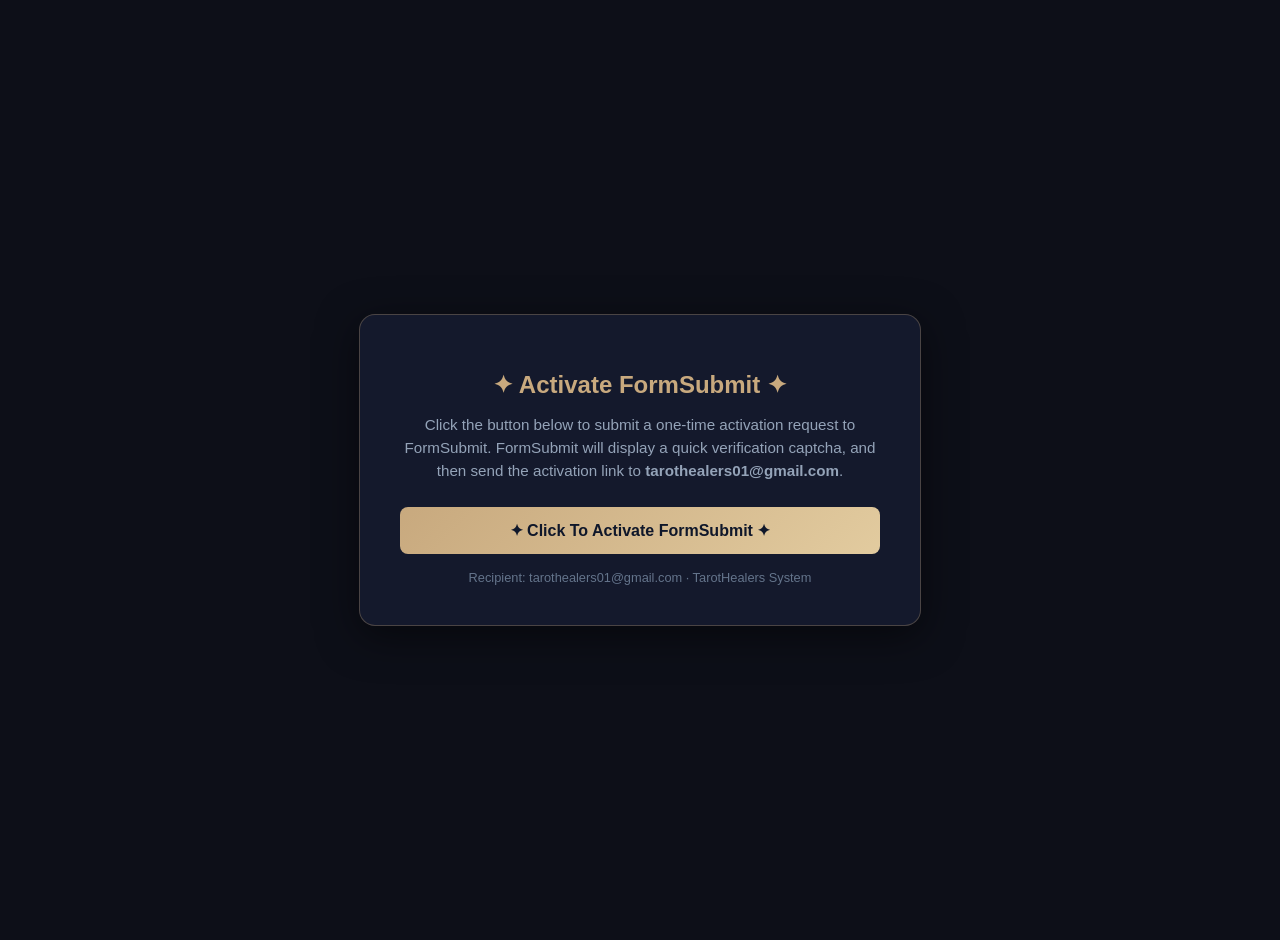
<file: activate.html>
<!DOCTYPE html>
<html lang="en">
<head>
  <meta charset="UTF-8">
  <meta name="viewport" content="width=device-width, initial-scale=1.0">
  <title>Activate Email Notifications — TarotHealers</title>
  <style>
    body {
      background: #0d0f18;
      color: #e2e8f0;
      font-family: -apple-system, BlinkMacSystemFont, "Segoe UI", Roboto, sans-serif;
      display: flex;
      align-items: center;
      justify-content: center;
      min-height: 100vh;
      margin: 0;
      padding: 20px;
    }
    .card {
      background: rgba(22, 27, 46, 0.95);
      border: 1px solid rgba(200, 169, 126, 0.3);
      border-radius: 16px;
      padding: 40px;
      max-width: 480px;
      text-align: center;
      box-shadow: 0 10px 40px rgba(0,0,0,0.5);
    }
    h1 {
      font-size: 1.5rem;
      color: #c8a97e;
      margin-bottom: 12px;
    }
    p {
      color: #94a3b8;
      font-size: 0.95rem;
      line-height: 1.5;
      margin-bottom: 24px;
    }
    .btn {
      background: linear-gradient(135deg, #c8a97e, #e2cb9f);
      color: #0f172a;
      border: none;
      font-weight: 700;
      padding: 14px 28px;
      border-radius: 8px;
      font-size: 1rem;
      cursor: pointer;
      width: 100%;
      transition: transform 0.2s;
    }
    .btn:hover {
      transform: translateY(-2px);
    }
    .note {
      font-size: 0.8rem;
      color: #64748b;
      margin-top: 16px;
    }
  </style>
</head>
<body>
  <div class="card">
    <h1>✦ Activate FormSubmit ✦</h1>
    <p>
      Click the button below to submit a one-time activation request to FormSubmit. FormSubmit will display a quick verification captcha, and then send the activation link to <strong>tarothealers01@gmail.com</strong>.
    </p>

    <form action="https://formsubmit.co/tarothealers01@gmail.com" method="POST">
      <input type="hidden" name="_subject" value="TarotHealers Initial Form Activation">
      <input type="hidden" name="name" value="TarotHealers Activation">
      <input type="hidden" name="email" value="tarothealers01@gmail.com">
      <input type="hidden" name="message" value="One-time activation request for TarotHealers email notifications.">
      <button type="submit" class="btn">✦ Click To Activate FormSubmit ✦</button>
    </form>

    <div class="note">
      Recipient: tarothealers01@gmail.com · TarotHealers System
    </div>
  </div>
</body>
</html>
</file>
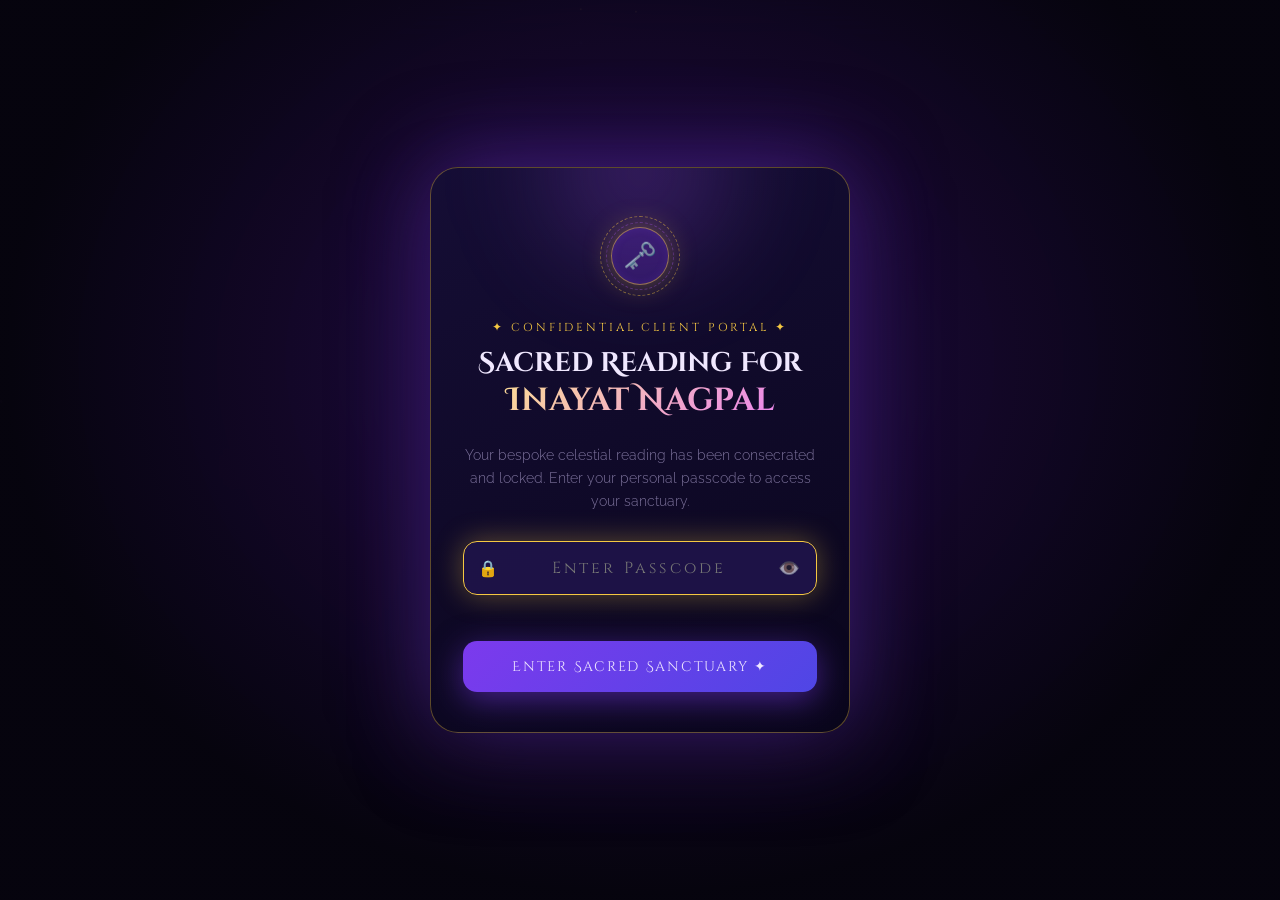
<file: inayat.html>
<!DOCTYPE html>
<html lang="en">
<head>
  <meta charset="UTF-8" />
  <meta name="viewport" content="width=device-width, initial-scale=1.0, maximum-scale=1.0, user-scalable=no, viewport-fit=cover" />
  <title>Sacred Reading — Inayat Nagpal ☽ TarotHealers</title>
  <meta name="robots" content="noindex, nofollow" />
  <link rel="preconnect" href="https://fonts.googleapis.com" />
  <link rel="preconnect" href="https://fonts.gstatic.com" crossorigin />
  <link href="https://fonts.googleapis.com/css2?family=Cinzel+Decorative:wght@400;700&family=Cinzel:wght@400;500;600&family=Raleway:ital,wght@0,300;0,400;0,500;1,300&display=swap" rel="stylesheet" />
  <style>
/* =====================================================
   BASE RESET & TOKENS
   ===================================================== */
*, *::before, *::after { box-sizing: border-box; margin: 0; padding: 0; }

:root {
  --bg:          #06040e;
  --surface:     rgba(16, 10, 38, 0.88);
  --surface2:    rgba(22, 14, 52, 0.95);
  --violet:      #7c3aed;
  --violet-l:    #a855f7;
  --violet-g:    #c084fc;
  --indigo:      #4f46e5;
  --gold:        #f5c842;
  --gold-l:      #fde68a;
  --rose:        #e879f9;
  --teal:        #06b6d4;
  --white:       #f0e8ff;
  --muted:       rgba(196, 184, 232, 0.6);
  --border:      rgba(168, 85, 247, 0.22);
  --border-g:    rgba(168, 85, 247, 0.45);
  --r:           20px;
  --f-title:     'Cinzel Decorative', serif;
  --f-head:      'Cinzel', serif;
  --f-body:      'Raleway', sans-serif;
}

html {
  overflow-x: hidden;
  -webkit-text-size-adjust: 100%;
  scroll-behavior: smooth;
}

body {
  background: var(--bg);
  color: rgba(240, 232, 255, 0.82);
  font-family: var(--f-body);
  font-weight: 300;
  min-height: 100vh;
  min-height: 100dvh;
  overflow-x: hidden;
  overflow-y: auto;
  -webkit-overflow-scrolling: touch;
  position: relative;
}

/* =====================================================
   STAR CANVAS
   ===================================================== */
#stars {
  position: fixed; inset: 0;
  pointer-events: none; z-index: 0;
}

/* =====================================================
   PASSWORD GATE
   ===================================================== */
.gate {
  position: fixed; inset: 0; z-index: 9999;
  display: flex; align-items: center; justify-content: center;
  padding: 24px;
  background: radial-gradient(ellipse at 50% 40%, rgba(60,20,120,0.55) 0%, rgba(6,4,14,0.98) 70%);
  backdrop-filter: blur(24px);
  transition: opacity 0.7s ease, visibility 0.7s ease;
  overflow-y: auto;
  -webkit-overflow-scrolling: touch;
}
.gate.gone { opacity: 0; visibility: hidden; pointer-events: none; }

.gate-box {
  width: 100%; max-width: 420px;
  margin: auto;
  background: linear-gradient(155deg, rgba(22,14,54,0.97), rgba(10,6,28,0.99));
  border: 1.5px solid rgba(245, 200, 66, 0.35);
  border-radius: 28px;
  padding: 48px 32px 40px;
  text-align: center;
  box-shadow: 0 0 90px rgba(124,58,237,0.5), 0 30px 70px rgba(0,0,0,0.7);
  position: relative; overflow: hidden;
  animation: popIn .7s cubic-bezier(.16,1,.3,1) both;
}
@keyframes popIn {
  from { opacity:0; transform: scale(.9) translateY(24px); }
  to   { opacity:1; transform: scale(1) translateY(0); }
}

.gate-box::before {
  content:'';
  position: absolute; top:-120px; left:50%; transform:translateX(-50%);
  width:320px; height:250px;
  background: radial-gradient(circle, rgba(168,85,247,0.28) 0%, transparent 70%);
  filter: blur(40px); pointer-events: none;
}

.gate-emblem {
  width: 80px; height: 80px;
  margin: 0 auto 24px;
  display: flex; align-items: center; justify-content: center;
  position: relative;
}
.gate-emblem-ring {
  position: absolute; inset: 0; border-radius: 50%;
  border: 1.5px dashed rgba(245,200,66,0.45);
  animation: spin 16s linear infinite;
}
.gate-emblem-ring2 {
  position: absolute; inset: 6px; border-radius: 50%;
  border: 1px dashed rgba(168,85,247,0.35);
  animation: spin 10s linear infinite reverse;
}
@keyframes spin { to { transform: rotate(360deg); } }
.gate-emblem-icon {
  width: 58px; height: 58px;
  background: rgba(124,58,237,0.25);
  border: 1px solid rgba(245,200,66,0.5);
  border-radius: 50%;
  display: flex; align-items: center; justify-content: center;
  font-size: 1.7rem;
  box-shadow: 0 0 28px rgba(245,200,66,0.35), inset 0 0 10px rgba(124,58,237,0.15);
  animation: glow 3s ease-in-out infinite alternate;
}
@keyframes glow {
  from { box-shadow: 0 0 18px rgba(245,200,66,0.3); }
  to   { box-shadow: 0 0 40px rgba(232,121,249,0.55); }
}

.gate-eyebrow {
  font-family: var(--f-head);
  font-size: .72rem; letter-spacing: .25em;
  text-transform: uppercase; color: var(--gold);
  margin-bottom: 10px;
}
.gate-title {
  font-family: var(--f-title);
  font-size: clamp(1.35rem, 4vw, 1.7rem);
  color: var(--white); line-height: 1.3;
  margin-bottom: 4px;
}
.gate-name {
  display: block;
  background: linear-gradient(135deg, var(--gold-l), var(--rose));
  -webkit-background-clip: text; -webkit-text-fill-color: transparent;
  background-clip: text;
  font-size: clamp(1.65rem, 4.5vw, 2rem);
  margin-bottom: 22px;
}
.gate-desc {
  font-size: .88rem; line-height: 1.65;
  color: var(--muted); margin-bottom: 28px;
}

.gate-field {
  position: relative; margin-bottom: 14px;
}
.gate-field input {
  width: 100%;
  padding: 15px 46px 15px 44px;
  background: rgba(22,14,52,0.8);
  border: 1.5px solid var(--border-g);
  border-radius: 14px;
  color: var(--white); font-family: var(--f-head);
  font-size: 1rem; letter-spacing: .2em;
  text-align: center; outline: none;
  transition: all .3s ease;
}
.gate-field input:focus {
  border-color: var(--gold);
  box-shadow: 0 0 28px rgba(245,200,66,0.35);
  background: rgba(30,20,72,0.95);
}
.gate-field-icon {
  position: absolute; left: 15px; top: 50%;
  transform: translateY(-50%);
  font-size: 1rem; pointer-events: none; color: var(--violet-l);
}
.gate-eye {
  position: absolute; right: 13px; top: 50%;
  transform: translateY(-50%);
  background: none; border: none;
  font-size: 1.1rem; cursor: pointer;
  color: var(--muted); padding: 4px;
  transition: color .2s;
}
.gate-eye:hover { color: var(--white); }

.gate-err {
  color: #f87171; font-size: .84rem;
  min-height: 18px; margin-bottom: 14px;
  opacity: 0; transition: opacity .3s;
}
.gate-err.show { opacity: 1; }

.shake { animation: shk .45s both; }
@keyframes shk {
  10%,90% { transform: translateX(-2px); }
  20%,80% { transform: translateX(5px); }
  30%,50%,70% { transform: translateX(-7px); }
  40%,60% { transform: translateX(7px); }
}

.gate-btn {
  width: 100%; padding: 16px;
  background: linear-gradient(135deg, var(--violet), var(--indigo), var(--rose));
  background-size: 200% 200%;
  border: none; border-radius: 14px;
  color: var(--white); font-family: var(--f-title);
  font-size: .9rem; letter-spacing: .12em;
  cursor: pointer;
  box-shadow: 0 8px 32px rgba(124,58,237,0.5);
  transition: transform .3s, box-shadow .3s;
  animation: gradShift 4s ease infinite;
}
@keyframes gradShift {
  0%,100% { background-position: 0% 50%; }
  50%      { background-position: 100% 50%; }
}
.gate-btn:hover { transform: translateY(-2px); box-shadow: 0 14px 46px rgba(124,58,237,0.7); }

.gate-note {
  font-size: .7rem; color: var(--muted);
  margin-top: 20px; line-height: 1.5;
}

/* =====================================================
   READING SHELL — shown after unlock
   ===================================================== */
.shell {
  display: none;
  position: relative; z-index: 2;
  width: 100%;
  min-height: 100vh;
  min-height: 100dvh;
  flex-direction: column;
}
.shell.on { display: flex; }

/* STICKY TOP NAVIGATION BAR */
.top-nav-bar {
  position: sticky; top: 0; left: 0; right: 0;
  z-index: 100;
  background: rgba(8, 5, 22, 0.94);
  backdrop-filter: blur(24px);
  -webkit-backdrop-filter: blur(24px);
  border-bottom: 1px solid var(--border);
  box-shadow: 0 6px 28px rgba(0, 0, 0, 0.6);
  padding-top: env(safe-area-inset-top, 0px);
}

.topbar-inner {
  height: 52px;
  padding: 0 18px;
  display: flex; align-items: center; justify-content: space-between;
  gap: 12px;
}

.topbar-brand {
  display: flex; align-items: center; gap: 8px;
  text-decoration: none; flex-shrink: 0;
}
.topbar-moon {
  font-size: 1.35rem;
  color: var(--gold);
  filter: drop-shadow(0 0 8px rgba(245,200,66,0.6));
  animation: glow 3s ease-in-out infinite alternate;
}
.topbar-brand-title {
  font-family: var(--f-title);
  font-size: .88rem;
  letter-spacing: .08em;
  color: var(--white);
}
.brand-gold {
  color: var(--gold-l);
}

.topbar-client-pill {
  display: inline-flex; align-items: center; gap: 6px;
  padding: 5px 12px; border-radius: 20px;
  background: rgba(124,58,237,0.16);
  border: 1px solid rgba(245,200,66,0.28);
  box-shadow: 0 0 12px rgba(124,58,237,0.2);
}
.pill-sparkle {
  color: var(--gold);
  font-size: .7rem;
}
.pill-name {
  font-family: var(--f-head);
  font-size: .72rem;
  letter-spacing: .12em;
  text-transform: uppercase;
  color: var(--gold-l);
  white-space: nowrap;
}

.topbar-actions {
  display: flex; align-items: center; gap: 6px; flex-shrink: 0;
}
.lock-btn {
  display: inline-flex; align-items: center; gap: 5px;
  padding: 6px 12px; border-radius: 20px;
  background: rgba(22, 14, 52, 0.85);
  border: 1px solid var(--border-g);
  color: var(--white);
  font-family: var(--f-head);
  font-size: .72rem;
  letter-spacing: .08em;
  cursor: pointer;
  transition: all .25s ease;
}
.lock-btn:hover, .lock-btn:active {
  background: rgba(124,58,237,0.35);
  border-color: var(--gold);
  color: var(--gold-l);
}

/* Mobile topbar adjustments */
@media (max-width: 480px) {
  .topbar-inner {
    padding: 0 12px;
    height: 48px;
  }
  .topbar-brand-title {
    font-size: .76rem;
  }
  .topbar-client-pill {
    padding: 3px 8px;
  }
  .pill-name {
    font-size: .66rem;
    letter-spacing: .08em;
  }
  .lock-btn {
    padding: 5px 9px;
    font-size: .68rem;
  }
}
@media (max-width: 360px) {
  .pill-name {
    max-width: 80px;
    overflow: hidden;
    text-overflow: ellipsis;
  }
}

/* PROGRESS BAR ROW */
.progress-row {
  border-top: 1px solid rgba(168,85,247,0.12);
  padding: 8px 16px 10px;
  display: flex; align-items: center; gap: 12px;
}
.segs {
  display: flex; flex: 1; gap: 6px;
}
.seg {
  height: 3.5px; flex: 1;
  background: rgba(168,85,247,0.22);
  border-radius: 4px; overflow: hidden;
  cursor: pointer; transition: background .3s;
  padding: 4px 0;
  background-clip: content-box;
}
.seg-fill {
  height: 100%; width: 0%;
  background: linear-gradient(90deg, var(--gold), var(--rose));
  border-radius: 4px;
  box-shadow: 0 0 8px rgba(245,200,66,0.6);
  transition: width .4s cubic-bezier(.16,1,.3,1);
}
.seg.done .seg-fill  { width: 100%; }
.seg.now  .seg-fill  { width: 100%; }
.slide-lbl {
  font-family: var(--f-head); font-size: .68rem;
  letter-spacing: .14em; text-transform: uppercase;
  color: var(--gold); white-space: nowrap; min-width: 58px; text-align: right;
}

/* SLIDES CONTAINER — Natural full-page scrolling */
.slides-wrap {
  width: 100%;
  flex: 1;
  padding: 24px 16px 80px;
  display: flex;
  flex-direction: column;
  align-items: center;
}
@media (max-width: 600px) {
  .slides-wrap {
    padding: 16px 12px 60px;
  }
}

.slide {
  display: none;
  width: 100%;
  max-width: 760px;
  margin: 0 auto;
}
.slide.active {
  display: block;
  animation: slideFadeIn .38s cubic-bezier(.16,1,.3,1) both;
}
@keyframes slideFadeIn {
  from { opacity: 0; transform: translateY(12px); }
  to   { opacity: 1; transform: translateY(0); }
}

/* SLIDE CARD (common wrapper) */
.scard {
  width: 100%; max-width: 760px;
  background: linear-gradient(155deg, rgba(22,14,52,0.95), rgba(12,8,30,0.98));
  border: 1.5px solid var(--border-g);
  border-radius: 28px;
  padding: 40px 32px 36px;
  box-shadow: 0 0 70px rgba(124,58,237,0.3), 0 25px 60px rgba(0,0,0,0.55);
  position: relative; overflow: hidden;
  backdrop-filter: blur(18px);
}
@media (max-width: 600px) { .scard { padding: 28px 20px 28px; border-radius: 22px; } }

.scard-glow {
  position: absolute; pointer-events: none;
  border-radius: 50%;
  filter: blur(50px);
}
.glow-gold-tr {
  top: -80px; right: -80px;
  width: 200px; height: 200px;
  background: radial-gradient(circle, rgba(245,200,66,0.2), transparent 70%);
}
.glow-violet-bl {
  bottom: -80px; left: -80px;
  width: 200px; height: 200px;
  background: radial-gradient(circle, rgba(168,85,247,0.2), transparent 70%);
}

/* Slide header */
.slide-eyebrow {
  font-family: var(--f-head); font-size: .73rem;
  letter-spacing: .25em; text-transform: uppercase;
  color: var(--gold); text-align: center; margin-bottom: 10px;
}
.slide-h1 {
  font-family: var(--f-title);
  font-size: clamp(1.8rem, 4.5vw, 2.6rem);
  color: var(--white); line-height: 1.25;
  text-align: center; margin-bottom: 10px;
}
.gtext {
  background: linear-gradient(135deg, var(--gold-l) 0%, var(--rose) 50%, var(--violet-g) 100%);
  -webkit-background-clip: text; -webkit-text-fill-color: transparent;
  background-clip: text; background-size: 200%;
  animation: gradShift 5s ease infinite;
}
.slide-sub {
  font-size: .95rem; line-height: 1.7;
  color: var(--muted); text-align: center;
  max-width: 560px; margin: 0 auto 32px;
}

/* Divider */
.div-line {
  width: 100%; height: 1px;
  background: linear-gradient(90deg, transparent, rgba(168,85,247,0.4), transparent);
  margin: 24px 0;
}

/* =====================================================
   SLIDE 1  – SACRED COORDINATES
   ===================================================== */
.coords-grid {
  display: grid;
  grid-template-columns: repeat(2, 1fr);
  gap: 16px; margin-bottom: 28px;
}
@media (max-width: 520px) { .coords-grid { grid-template-columns: 1fr; } }

.coord-card {
  background: rgba(28,18,66,0.65);
  border: 1px solid rgba(168,85,247,0.28);
  border-radius: 18px;
  padding: 20px;
  display: flex; gap: 16px; align-items: center;
  transition: all .3s ease;
}
.coord-card:hover {
  border-color: var(--gold);
  transform: translateY(-3px);
  box-shadow: 0 8px 25px rgba(124,58,237,0.28);
}
.coord-icon {
  width: 50px; height: 50px; flex-shrink: 0;
  border-radius: 14px;
  background: rgba(124,58,237,0.22);
  border: 1px solid rgba(245,200,66,0.38);
  display: flex; align-items: center; justify-content: center;
  font-size: 1.5rem;
  box-shadow: 0 0 14px rgba(245,200,66,0.2);
}
.coord-lbl {
  font-family: var(--f-head); font-size: .68rem;
  letter-spacing: .14em; text-transform: uppercase;
  color: var(--muted); margin-bottom: 4px;
}
.coord-val {
  font-family: var(--f-head); font-size: 1.1rem;
  color: var(--white); letter-spacing: .04em;
}
.coord-val.gold { color: var(--gold-l); }

.seal-ribbon {
  background: linear-gradient(135deg, rgba(124,58,237,0.18), rgba(245,200,66,0.1));
  border: 1px solid rgba(245,200,66,0.32);
  border-radius: 16px;
  padding: 18px 20px;
  display: flex; gap: 14px; align-items: center;
  margin-bottom: 32px;
}
.seal-ribbon-icon { font-size: 1.8rem; flex-shrink: 0; }
.seal-ribbon h5 {
  font-family: var(--f-title); font-size: .95rem;
  color: var(--white); margin-bottom: 4px;
}
.seal-ribbon p {
  font-size: .84rem; line-height: 1.55; color: var(--muted); margin: 0;
}

.big-cta {
  display: flex; align-items: center; justify-content: center; gap: 12px;
  padding: 18px 46px;
  background: linear-gradient(135deg, var(--violet), var(--indigo), var(--rose));
  border: none; border-radius: 50px;
  color: var(--white); font-family: var(--f-title);
  font-size: 1rem; letter-spacing: .1em;
  cursor: pointer;
  box-shadow: 0 10px 40px rgba(124,58,237,0.6);
  transition: all .35s cubic-bezier(.16,1,.3,1);
  width: 100%; max-width: 380px; margin: 0 auto;
}
.big-cta:hover {
  transform: translateY(-3px) scale(1.02);
  box-shadow: 0 18px 55px rgba(124,58,237,0.75);
}
.big-cta .arr { transition: transform .3s; }
.big-cta:hover .arr { transform: translateX(5px); }

/* =====================================================
   SLIDE 2  – PERSONALITY
   ===================================================== */
.trait-list { display: flex; flex-direction: column; gap: 18px; margin-bottom: 28px; }

.trait-row {
  display: flex; gap: 18px; align-items: flex-start;
  background: rgba(28,18,66,0.5);
  border: 1px solid rgba(168,85,247,0.24);
  border-radius: 18px; padding: 22px 20px;
  transition: all .3s ease;
}
.trait-row:hover {
  border-color: var(--gold); background: rgba(32,20,74,0.75);
  transform: translateX(4px);
}
.trait-ico {
  width: 46px; height: 46px; flex-shrink: 0;
  border-radius: 12px;
  background: rgba(124,58,237,0.22);
  border: 1px solid rgba(245,200,66,0.36);
  display: flex; align-items: center; justify-content: center;
  font-size: 1.4rem;
}
.trait-row h4 {
  font-family: var(--f-title); font-size: 1.05rem;
  color: var(--white); margin-bottom: 7px;
}
.trait-row p {
  font-size: .92rem; line-height: 1.75; color: var(--muted); margin: 0;
}
.trait-row p strong, .hl-yellow { color: var(--gold-l); font-weight: 600; }

.insight-bar {
  background: rgba(124,58,237,0.12);
  border-left: 3px solid var(--gold);
  border-radius: 0 14px 14px 0;
  padding: 16px 20px;
  font-size: .92rem; line-height: 1.75; color: var(--muted);
  margin-bottom: 24px;
}
.insight-bar em { color: var(--gold-l); font-style: normal; font-weight: 500; }

/* Did You Know Spotlight */
.did-you-know-card {
  background: linear-gradient(135deg, rgba(124,58,237,0.22), rgba(245,200,66,0.12));
  border: 1.5px solid rgba(245,200,66,0.38);
  border-radius: 20px;
  padding: 24px 22px;
  margin-bottom: 22px;
  box-shadow: 0 0 25px rgba(124,58,237,0.22);
  position: relative;
}
.dyk-badge {
  font-family: var(--f-head);
  font-size: .68rem;
  letter-spacing: .16em;
  text-transform: uppercase;
  color: var(--gold-l);
  background: rgba(245,200,66,0.15);
  border: 1px solid rgba(245,200,66,0.35);
  padding: 4px 12px;
  border-radius: 20px;
  display: inline-block;
  margin-bottom: 12px;
}
.dyk-lead {
  font-size: .95rem;
  line-height: 1.75;
  color: var(--white);
  margin: 0;
}
.dyk-lead strong {
  color: var(--gold-l);
}

/* =====================================================
   SLIDE 3  – COSMIC BLUEPRINT
   ===================================================== */
.cosmic-grid {
  display: grid; grid-template-columns: repeat(3, 1fr);
  gap: 16px; margin-bottom: 26px;
}
@media (max-width: 680px) { .cosmic-grid { grid-template-columns: 1fr; } }

.cosmic-card {
  background: rgba(22,14,52,0.65);
  border: 1px solid var(--border-g);
  border-radius: 20px; padding: 24px 18px;
  display: flex; flex-direction: column;
  position: relative; overflow: hidden;
  transition: all .3s ease;
}
.cosmic-card:hover { transform: translateY(-5px); border-color: var(--gold); }
.cosmic-card-shine {
  position: absolute; top: -50px; right: -50px;
  width: 120px; height: 120px; border-radius: 50%;
  filter: blur(32px); pointer-events: none;
}
.sun-shine  { background: radial-gradient(circle, rgba(245,200,66,0.28), transparent); }
.moon-shine { background: radial-gradient(circle, rgba(232,121,249,0.28), transparent); }
.asc-shine  { background: radial-gradient(circle, rgba(6,182,212,0.28), transparent); }

.cosmic-glyph {
  font-size: 2rem; margin-bottom: 12px;
  filter: drop-shadow(0 0 8px rgba(245,200,66,0.45));
}
.cosmic-badge {
  font-family: var(--f-head); font-size: .68rem;
  letter-spacing: .15em; text-transform: uppercase;
  color: var(--gold-l);
  background: rgba(245,200,66,0.1);
  border: 1px solid rgba(245,200,66,0.24);
  padding: 3px 10px; border-radius: 20px;
  display: inline-block; margin-bottom: 10px;
}
.cosmic-card h4 {
  font-family: var(--f-title); font-size: 1rem;
  color: var(--white); margin-bottom: 4px; line-height: 1.3;
}
.cosmic-card .sub {
  font-size: .74rem; color: var(--violet-l);
  margin-bottom: 12px; font-family: var(--f-head);
}
.cosmic-card p {
  font-size: .85rem; line-height: 1.65; color: var(--muted);
  flex: 1; margin-bottom: 14px;
}
.cosmic-keyword {
  background: rgba(124,58,237,0.18);
  border: 1px solid rgba(168,85,247,0.28);
  border-radius: 8px; padding: 6px 12px;
  display: flex; justify-content: space-between;
  font-size: .78rem;
}
.cosmic-keyword span { color: var(--muted); }
.cosmic-keyword strong { color: var(--gold-l); }

/* Elemental bars */
.elem-section { margin-bottom: 24px; }
.elem-title {
  font-family: var(--f-title); font-size: 1rem;
  color: var(--white); margin-bottom: 16px; text-align: center;
}
.elem-bars { display: flex; flex-direction: column; gap: 14px; }
.elem-row {}
.elem-meta {
  display: flex; justify-content: space-between;
  margin-bottom: 7px; font-size: .82rem;
}
.elem-name { color: var(--white); }
.elem-pct  { color: var(--gold-l); font-weight: 500; }
.elem-track {
  height: 9px;
  background: rgba(124,58,237,0.18);
  border-radius: 10px; overflow: hidden;
}
.elem-fill {
  height: 100%; border-radius: 10px;
  transition: width 1.2s cubic-bezier(.16,1,.3,1);
}
.e-water { background: linear-gradient(90deg, #06b6d4, #3b82f6); box-shadow: 0 0 10px rgba(6,182,212,0.45); }
.e-earth { background: linear-gradient(90deg, #10b981, #059669); box-shadow: 0 0 10px rgba(16,185,129,0.45); }
.e-air   { background: linear-gradient(90deg, #a855f7, #e879f9); box-shadow: 0 0 10px rgba(168,85,247,0.45); }
.e-fire  { background: linear-gradient(90deg, #f59e0b, #ef4444); box-shadow: 0 0 10px rgba(245,158,11,0.45); }

/* =====================================================
   SLIDE 4  – TAROT SPREAD
   ===================================================== */
.spread-intro {
  font-size: .9rem; line-height: 1.7; color: var(--muted);
  text-align: center; margin-bottom: 28px;
}

.cards-grid {
  display: grid; grid-template-columns: repeat(4, 1fr);
  gap: 14px; margin-bottom: 12px;
  perspective: 1200px;
}
@media (max-width: 780px) { .cards-grid { grid-template-columns: repeat(2, 1fr); } }
@media (max-width: 420px)  { .cards-grid { grid-template-columns: repeat(2, 1fr); gap: 10px; } }

.cards-grid-2 {
  display: grid; grid-template-columns: repeat(2, 1fr);
  gap: 18px; max-width: 580px; margin: 0 auto 16px;
  perspective: 1200px;
}
@media (max-width: 540px) {
  .cards-grid-2 { gap: 12px; }
}

.card-flip {
  height: 225px;
  perspective: 1200px; cursor: pointer;
}
@media (max-width: 780px) { .card-flip { height: 225px; } }
@media (max-width: 480px) { .card-flip { height: 215px; } }

.card-flip-inner {
  width: 100%; height: 100%;
  transform-style: preserve-3d;
  transition: transform .75s cubic-bezier(.16,1,.3,1);
  position: relative;
}
.card-flip.flipped .card-flip-inner { transform: rotateY(180deg); }

.card-face {
  position: absolute; inset: 0;
  border-radius: 16px; padding: 18px 14px;
  -webkit-backface-visibility: hidden; backface-visibility: hidden;
  display: flex; flex-direction: column;
  align-items: center; justify-content: space-between;
}
.card-back-face {
  background: radial-gradient(circle at center, #1a1048 0%, #0a0620 100%);
  border: 2px solid rgba(245,200,66,0.38);
  box-shadow: 0 0 22px rgba(124,58,237,0.32), inset 0 0 18px rgba(245,200,66,0.12);
}
.card-back-face::before {
  content:'';
  position: absolute; inset: 7px;
  border: 1px dashed rgba(245,200,66,0.28);
  border-radius: 10px; pointer-events: none;
}
.card-orn {
  font-size: 1.2rem; color: var(--gold); letter-spacing: .18em;
  text-shadow: 0 0 10px rgba(245,200,66,0.5);
}
.card-pos-lbl {
  font-family: var(--f-head); font-size: .66rem;
  letter-spacing: .2em; text-transform: uppercase;
  color: var(--gold-l);
}
.card-pos-name {
  font-family: var(--f-title); font-size: .85rem;
  color: var(--white); text-align: center; line-height: 1.3;
}
.card-hint {
  background: rgba(245,200,66,0.1);
  border: 1px solid rgba(245,200,66,0.3);
  color: var(--gold-l); font-family: var(--f-head);
  font-size: .64rem; letter-spacing: .14em;
  padding: 5px 12px; border-radius: 20px;
  animation: pulse 2.5s ease-in-out infinite alternate;
}
@keyframes pulse {
  from { opacity: .6; transform: scale(.97); }
  to   { opacity: 1;  transform: scale(1.03); }
}

.card-front-face {
  background: linear-gradient(155deg, rgba(28,18,72,0.97), rgba(14,9,38,0.99));
  border: 1.5px solid var(--violet-l);
  transform: rotateY(180deg);
  box-shadow: 0 0 32px rgba(168,85,247,0.38);
}
.card-badge-top {
  font-family: var(--f-head); font-size: .6rem;
  letter-spacing: .16em; text-transform: uppercase;
  color: var(--gold);
  background: rgba(124,58,237,0.25);
  padding: 3px 9px; border-radius: 10px;
  border: 1px solid rgba(245,200,66,0.2);
}
.card-symbol { font-size: 2.8rem; margin: 4px 0; filter: drop-shadow(0 0 10px rgba(245,200,66,0.45)); }
.card-arcana { font-family: var(--f-title); font-size: 1rem; color: var(--white); margin-bottom: 2px; }
.card-theme  { font-size: .7rem; color: var(--rose); font-weight: 500; margin-bottom: 8px; }
.card-text   { font-size: .76rem; line-height: 1.5; color: var(--muted); overflow-y: auto; flex: 1; }
.card-flip-hint { font-size: .6rem; color: var(--muted); letter-spacing: .1em; text-transform: uppercase; margin-top: 4px; }

.tap-note {
  text-align: center; font-size: .8rem;
  color: var(--gold-l); letter-spacing: .1em; margin-bottom: 28px;
}

/* =====================================================
   SLIDE 5  – GUIDANCE & AFFIRMATION
   ===================================================== */
.guidance-block { display: flex; flex-direction: column; gap: 26px; margin-bottom: 28px; }

.guidance-item {
  background: rgba(22,14,52,0.55);
  border: 1px solid var(--border);
  border-radius: 20px; padding: 26px;
}
.guidance-badge {
  font-family: var(--f-head); font-size: .7rem;
  letter-spacing: .18em; text-transform: uppercase;
  color: var(--gold); margin-bottom: 10px; display: block;
}
.guidance-item h3 {
  font-family: var(--f-title); font-size: 1.2rem;
  color: var(--white); margin-bottom: 12px;
}
.guidance-item p {
  font-size: .92rem; line-height: 1.8; color: var(--muted);
}
.guidance-item p strong { color: var(--white); }
.guidance-item p em { color: var(--gold-l); font-style: normal; }
.guidance-pts {
  display: grid; grid-template-columns: 1fr 1fr;
  gap: 12px; margin-top: 14px;
}
@media (max-width: 560px) { .guidance-pts { grid-template-columns: 1fr; } }
.g-pt {
  background: rgba(124,58,237,0.12);
  border: 1px solid rgba(168,85,247,0.22);
  border-radius: 12px; padding: 14px;
  display: flex; gap: 12px;
}
.g-pt-ico { font-size: 1.3rem; flex-shrink: 0; }
.g-pt-text { font-size: .86rem; line-height: 1.6; color: var(--muted); }
.g-pt-text strong { color: var(--white); display: block; margin-bottom: 3px; }

/* Prescriptions */
.rx-grid { display: grid; grid-template-columns: 1fr 1fr; gap: 14px; margin-bottom: 28px; }
@media (max-width: 560px) { .rx-grid { grid-template-columns: 1fr; } }
.rx-card {
  background: rgba(14,9,34,0.75);
  border: 1px solid var(--border);
  border-radius: 16px; padding: 18px;
  display: flex; gap: 14px;
}
.rx-ico { font-size: 1.7rem; flex-shrink: 0; }
.rx-card strong { display: block; font-family: var(--f-head); font-size: .9rem; color: var(--white); margin-bottom: 5px; }
.rx-card p { font-size: .83rem; line-height: 1.6; color: var(--muted); margin: 0; }

/* Affirmation */
.affirmation {
  background: linear-gradient(135deg, rgba(124,58,237,0.2), rgba(245,200,66,0.1));
  border: 1.5px solid var(--gold);
  border-radius: 22px; padding: 32px 26px;
  text-align: center;
  box-shadow: 0 0 40px rgba(245,200,66,0.18);
  margin-bottom: 28px;
}
.aff-star { color: var(--gold); font-size: 1.2rem; display: block; margin-bottom: 14px; }
.aff-quote {
  font-family: var(--f-title); font-size: clamp(1.1rem, 3.5vw, 1.4rem);
  color: var(--white); line-height: 1.65; margin-bottom: 14px;
}
.aff-sig {
  font-family: var(--f-head); font-size: .78rem;
  letter-spacing: .16em; text-transform: uppercase;
  color: var(--gold-l);
}

/* Practitioner Card */
.practitioner-card {
  background: linear-gradient(135deg, rgba(22,14,52,0.85), rgba(42,20,84,0.7));
  border: 1.5px solid rgba(245,200,66,0.38);
  border-radius: 22px;
  padding: 26px 22px;
  margin-bottom: 24px;
  box-shadow: 0 0 35px rgba(124,58,237,0.22);
  display: flex;
  gap: 20px;
  align-items: flex-start;
}
@media (max-width: 600px) {
  .practitioner-card {
    flex-direction: column;
    align-items: center;
    text-align: center;
  }
}
.practitioner-avatar {
  width: 72px;
  height: 72px;
  border-radius: 50%;
  background: radial-gradient(circle, rgba(245,200,66,0.25), rgba(124,58,237,0.4));
  border: 2px solid var(--gold);
  display: flex;
  align-items: center;
  justify-content: center;
  font-size: 2.2rem;
  flex-shrink: 0;
  box-shadow: 0 0 20px rgba(245,200,66,0.3);
}
.practitioner-badge {
  font-family: var(--f-head);
  font-size: .68rem;
  letter-spacing: .16em;
  text-transform: uppercase;
  color: var(--gold-l);
  background: rgba(245,200,66,0.12);
  border: 1px solid rgba(245,200,66,0.32);
  padding: 4px 12px;
  border-radius: 20px;
  display: inline-block;
  margin-bottom: 8px;
}
.practitioner-name {
  font-family: var(--f-title);
  font-size: 1.25rem;
  color: var(--white);
  margin-bottom: 4px;
}
.practitioner-role {
  font-family: var(--f-head);
  font-size: .78rem;
  color: var(--violet-l);
  margin-bottom: 12px;
}
.practitioner-bio {
  font-size: .9rem;
  line-height: 1.75;
  color: var(--muted);
  margin: 0;
}

/* Contact Card */
.contact-card {
  background: rgba(22,14,52,0.6);
  border: 1.5px solid var(--violet-l);
  border-radius: 20px; padding: 24px;
  display: flex; gap: 18px; align-items: center;
  margin-bottom: 28px;
}
@media (max-width: 560px) { .contact-card { flex-direction: column; text-align: center; } }
.contact-ico {
  width: 56px; height: 56px; flex-shrink: 0;
  border-radius: 16px;
  background: rgba(124,58,237,0.22);
  border: 1px solid var(--violet-g);
  display: flex; align-items: center; justify-content: center;
  font-size: 1.8rem;
  box-shadow: 0 0 18px rgba(124,58,237,0.35);
}
.contact-card h4 { font-family: var(--f-title); font-size: 1rem; color: var(--white); margin-bottom: 6px; }
.contact-card p  { font-size: .86rem; line-height: 1.6; color: var(--muted); margin-bottom: 12px; }
.contact-link {
  display: inline-flex; align-items: center; gap: 8px;
  background: rgba(124,58,237,0.22);
  border: 1px solid var(--gold);
  color: var(--gold-l); font-family: var(--f-head);
  font-size: .85rem; letter-spacing: .08em;
  padding: 8px 18px; border-radius: 20px;
  text-decoration: none;
  transition: all .3s ease;
}
.contact-link:hover {
  background: rgba(245,200,66,0.18);
  color: var(--white); transform: translateY(-2px);
}

/* =====================================================
   SLIDE BOTTOM NAVIGATION
   ===================================================== */
.slide-nav {
  display: flex; align-items: center; justify-content: space-between;
  border-top: 1px solid rgba(168,85,247,0.2);
  padding-top: 24px; margin-top: 8px;
}
.snav-btn {
  display: inline-flex; align-items: center; gap: 8px;
  padding: 11px 22px; border-radius: 30px;
  font-family: var(--f-head); font-size: .82rem; letter-spacing: .07em;
  cursor: pointer;
  background: rgba(124,58,237,0.15);
  border: 1px solid var(--border-g);
  color: var(--white);
  transition: all .3s ease;
}
.snav-btn:hover:not(:disabled) {
  background: rgba(124,58,237,0.35);
  border-color: var(--gold); color: var(--gold-l);
}
.snav-btn:disabled { opacity: .3; cursor: not-allowed; }
.snav-btn.fwd {
  background: linear-gradient(135deg, var(--violet), var(--indigo));
  border-color: var(--violet-l);
}
.snav-btn.fwd:hover {
  box-shadow: 0 6px 22px rgba(124,58,237,0.5);
  transform: translateX(3px);
}
.snav-dots {
  font-size: .78rem; color: var(--gold-l); letter-spacing: .1em;
}

/* Sanctuary footer */
.sanc-footer {
  text-align: center;
  padding: 24px 20px 60px;
  border-top: 1px solid rgba(124,58,237,0.15);
}
.sanc-footer p:first-child { font-size: 1.5rem; margin-bottom: 8px; }
.sanc-footer-name {
  font-family: var(--f-title); font-size: 1rem;
  color: var(--white); margin-bottom: 4px;
}
.sanc-footer-copy { font-size: .72rem; color: var(--muted); }

/* =====================================================
   READER DIRECT CHAT BOX (SLIDE 10)
   ===================================================== */
.reader-chat-card {
  background: linear-gradient(145deg, rgba(22, 14, 52, 0.95), rgba(16, 10, 38, 0.98));
  border: 1.5px solid var(--border-g);
  border-radius: 20px;
  padding: 24px 22px;
  margin: 24px 0 28px;
  box-shadow: 0 10px 40px rgba(0, 0, 0, 0.5), 0 0 30px rgba(124, 58, 237, 0.2);
}
.rchat-header {
  display: flex;
  align-items: center;
  gap: 14px;
  padding-bottom: 16px;
  border-bottom: 1px solid var(--border);
  margin-bottom: 16px;
  flex-wrap: wrap;
}
.rchat-avatar {
  width: 48px;
  height: 48px;
  border-radius: 50%;
  background: linear-gradient(135deg, rgba(245, 200, 66, 0.25), rgba(124, 58, 237, 0.35));
  border: 1px solid var(--gold);
  display: flex;
  align-items: center;
  justify-content: center;
  font-size: 1.5rem;
  box-shadow: 0 0 15px rgba(245, 200, 66, 0.3);
  flex-shrink: 0;
}
.rchat-title-wrap {
  flex: 1;
  min-width: 220px;
}
.rchat-tag {
  font-family: var(--f-head);
  font-size: .68rem;
  letter-spacing: .15em;
  text-transform: uppercase;
  color: var(--gold-l);
  display: block;
  margin-bottom: 3px;
}
.rchat-title {
  font-family: var(--f-title);
  font-size: 1.05rem;
  color: var(--white);
  margin-bottom: 3px;
}
.rchat-sub {
  font-size: .82rem;
  color: var(--muted);
  line-height: 1.5;
  margin: 0;
}
.rchat-status {
  display: inline-flex;
  align-items: center;
  gap: 6px;
  background: rgba(16, 185, 129, 0.12);
  border: 1px solid rgba(16, 185, 129, 0.3);
  padding: 4px 10px;
  border-radius: 20px;
}
.rchat-status-dot {
  width: 7px;
  height: 7px;
  border-radius: 50%;
  background: #10b981;
  box-shadow: 0 0 8px #10b981;
}
.rchat-status-text {
  font-size: .72rem;
  color: #a7f3d0;
  font-weight: 500;
  letter-spacing: .05em;
}

.rchat-messages {
  max-height: 280px;
  overflow-y: auto;
  display: flex;
  flex-direction: column;
  gap: 12px;
  padding: 10px 4px 14px;
}
.rc-msg-bubble {
  padding: 12px 16px;
  border-radius: 14px;
  font-size: .88rem;
  line-height: 1.6;
  max-width: 88%;
}
.rc-msg-bubble.reader-msg {
  background: rgba(16, 10, 38, 0.85);
  border: 1px solid var(--border-g);
  align-self: flex-start;
  border-top-left-radius: 2px;
}
.rc-msg-bubble.inayat-msg {
  background: linear-gradient(135deg, rgba(124, 58, 237, 0.3), rgba(79, 70, 229, 0.35));
  border: 1px solid rgba(168, 85, 247, 0.5);
  align-self: flex-end;
  border-top-right-radius: 2px;
  color: #fff;
}
.rc-msg-sender {
  font-size: .74rem;
  color: var(--gold-l);
  font-weight: 500;
  margin-bottom: 4px;
}
.rc-msg-time {
  font-size: .68rem;
  color: var(--muted);
  display: block;
  margin-top: 4px;
}
.rc-msg-bubble.inayat-msg .rc-msg-time {
  text-align: right;
  color: rgba(220, 210, 255, 0.6);
}

.rchat-form {
  margin-top: 10px;
}
.rchat-input-row {
  display: flex;
  gap: 10px;
  align-items: flex-end;
}
.rchat-textarea {
  flex: 1;
  background: rgba(255, 255, 255, 0.05);
  border: 1px solid var(--border);
  border-radius: 12px;
  padding: 11px 14px;
  color: #fff;
  font-family: var(--f-body);
  font-size: .88rem;
  line-height: 1.5;
  resize: none;
  outline: none;
  transition: all .3s;
  box-sizing: border-box;
}
.rchat-textarea:focus {
  border-color: var(--gold);
  background: rgba(255, 255, 255, 0.08);
  box-shadow: 0 0 14px rgba(245, 200, 66, 0.25);
}
.rchat-send-btn {
  background: linear-gradient(135deg, var(--gold), var(--rose));
  color: #0d0920;
  border: none;
  border-radius: 12px;
  padding: 12px 18px;
  font-family: var(--f-head);
  font-size: .84rem;
  font-weight: 600;
  letter-spacing: .08em;
  cursor: pointer;
  transition: all .3s;
  display: inline-flex;
  align-items: center;
  gap: 6px;
  height: 44px;
  flex-shrink: 0;
}
.rchat-send-btn:hover:not(:disabled) {
  transform: translateY(-2px);
  box-shadow: 0 0 18px rgba(245, 200, 66, 0.4);
}
.rchat-send-btn:disabled {
  opacity: .5;
  cursor: not-allowed;
}
.rchat-feedback {
  font-size: .78rem;
  color: var(--emerald);
  margin-top: 6px;
  min-height: 1.2em;
  transition: opacity .3s;
}
  </style>
</head>
<body>
<canvas id="stars"></canvas>

<!-- ========================================================
     PASSWORD GATE
     ======================================================== -->
<div class="gate" id="gate">
  <div class="gate-box" id="gateBox">
    <div class="gate-emblem">
      <div class="gate-emblem-ring"></div>
      <div class="gate-emblem-ring2"></div>
      <div class="gate-emblem-icon">🗝️</div>
    </div>

    <div class="gate-eyebrow">✦ Confidential Client Portal ✦</div>
    <h1 class="gate-title">
      Sacred Reading For<br />
      <span class="gate-name">Inayat Nagpal</span>
    </h1>

    <p class="gate-desc">Your bespoke celestial reading has been consecrated and locked. Enter your personal passcode to access your sanctuary.</p>

    <form id="gateForm" onsubmit="handleGate(event)" novalidate>
      <div class="gate-field">
        <span class="gate-field-icon">🔒</span>
        <input type="password" id="pin" placeholder="Enter Passcode" autocomplete="current-password" autofocus required />
        <button type="button" class="gate-eye" id="eyeBtn" onclick="toggleEye()">👁️</button>
      </div>
      <div class="gate-err" id="gErr"></div>
      <button type="submit" class="gate-btn">Enter Sacred Sanctuary ✦</button>
    </form>
  </div>
</div>

<!-- ========================================================
     READING SHELL
     ======================================================== -->
<div class="shell" id="shell">

  <!-- STICKY TOP NAVIGATION BAR -->
  <header class="top-nav-bar">
    <div class="topbar-inner">
      <a href="index.html" class="topbar-brand" title="TarotHealers Home">
        <span class="topbar-moon">☽</span>
        <span class="topbar-brand-title">Tarot<span class="brand-gold">Healers</span></span>
      </a>

      <div class="topbar-client-pill">
        <span class="pill-sparkle">✦</span>
        <span class="pill-name">Inayat Nagpal</span>
      </div>

      <div class="topbar-actions">
        <button class="lock-btn" onclick="lockVault()" title="Lock reading sanctuary">
          <span>🔒</span>
          <span class="lock-btn-text">Lock</span>
        </button>
      </div>
    </div>

    <!-- PROGRESS ROW -->
    <div class="progress-row">
      <div class="segs" id="segs">
        <div class="seg now" onclick="goTo(0)" title="Step 1: Arrival"><div class="seg-fill"></div></div>
        <div class="seg"    onclick="goTo(1)" title="Step 2: Family Roots"><div class="seg-fill"></div></div>
        <div class="seg"    onclick="goTo(2)" title="Step 3: Armoured Empath"><div class="seg-fill"></div></div>
        <div class="seg"    onclick="goTo(3)" title="Step 4: Old Soul Spotlight"><div class="seg-fill"></div></div>
        <div class="seg"    onclick="goTo(4)" title="Step 5: Past Love Life"><div class="seg-fill"></div></div>
        <div class="seg"    onclick="goTo(5)" title="Step 6: Current Love Life"><div class="seg-fill"></div></div>
        <div class="seg"    onclick="goTo(6)" title="Step 7: Twin Flame Spotlight"><div class="seg-fill"></div></div>
        <div class="seg"    onclick="goTo(7)" title="Step 8: Career"><div class="seg-fill"></div></div>
        <div class="seg"    onclick="goTo(8)" title="Step 9: Tarot"><div class="seg-fill"></div></div>
        <div class="seg"    onclick="goTo(9)" title="Step 10: The Reader & Trust"><div class="seg-fill"></div></div>
      </div>
      <div class="slide-lbl" id="slideLbl">1 of 10</div>
    </div>
  </header>

  <!-- SLIDES -->
  <div class="slides-wrap" id="slidesWrap">

    <!-- ====================================================
         SLIDE 0 — SACRED COORDINATES
         ==================================================== -->
    <section class="slide active" id="s0">
      <div class="scard">
        <div class="scard-glow glow-gold-tr"></div>
        <div class="scard-glow glow-violet-bl"></div>

        <div class="slide-eyebrow">✦ Step I — Sacred Arrival ✦</div>
        <h2 class="slide-h1" style="margin-bottom: 24px;">What We Already Know<br /><span class="gtext">About You</span></h2>

        <div class="coords-grid">
          <div class="coord-card">
            <div class="coord-icon">👤</div>
            <div>
              <div class="coord-lbl">Full Name</div>
              <div class="coord-val gold">Inayat Nagpal</div>
            </div>
          </div>
          <div class="coord-card">
            <div class="coord-icon">📅</div>
            <div>
              <div class="coord-lbl">Date of Birth</div>
              <div class="coord-val">01 October 1996</div>
            </div>
          </div>
          <div class="coord-card">
            <div class="coord-icon">🕐</div>
            <div>
              <div class="coord-lbl">Time of Birth</div>
              <div class="coord-val">11:20</div>
            </div>
          </div>
          <div class="coord-card">
            <div class="coord-icon">🌍</div>
            <div>
              <div class="coord-lbl">Birth Place</div>
              <div class="coord-val">New Delhi, India</div>
            </div>
          </div>
        </div>

        <div style="text-align:center; margin-top: 8px;">
          <button class="big-cta" onclick="goTo(1)">
            <span>View My Reading</span>
            <span class="arr">✦</span>
          </button>
        </div>
      </div>
    </section>

    <!-- ====================================================
         SLIDE 1 — CHILDHOOD ROOTS & THE PARENTAL MIRROR
         ==================================================== -->
    <section class="slide" id="s1">
      <div class="scard">
        <div class="scard-glow glow-gold-tr"></div>
        <div class="scard-glow glow-violet-bl"></div>

        <div class="slide-eyebrow">✦ Step II — Formative Roots ✦</div>
        <h2 class="slide-h1">Childhood Roots &<br /><span class="gtext">The Parental Mirror</span></h2>
        <p class="slide-sub">The astrological dynamics of Inayat's upbringing, family environment, and the early imprints that shaped her subconscious world.</p>

        <div class="div-line"></div>

        <div class="trait-list">
          <div class="trait-row">
            <div class="trait-ico">🕊️</div>
            <div>
              <h4>The Mother's Silent Burden & Sacrifice</h4>
              <p>In your early years, you watched your mother carry heavy internal burdens, quiet self-sacrifice, and silent stress. Seeing her hold emotional weight without complaint instilled a deep, protective instinct within you. You learned very early on to absorb domestic tensions and soothe the room rather than add any burden of your own.</p>
            </div>
          </div>

          <div class="trait-row">
            <div class="trait-ico">📐</div>
            <div>
              <h4>The Father Archetype & The Drive to Prove</h4>
              <p>On the other hand, the father figure carries strong, sharp <strong>Virgo energy</strong> — psychologically distant, at times unpredictable, or intensely demanding. Navigating this dynamic created an unspoken subconscious belief that love and safety were conditional upon perfection, sparking an enduring drive to constantly prove your worth, validate your place, and achieve in the eyes of the world.</p>
            </div>
          </div>

          <div class="trait-row">
            <div class="trait-ico">🏛️</div>
            <div>
              <h4>Jupiter in the 2nd House: Material Sanctuary</h4>
              <p>In your natal chart, benevolent <strong>Jupiter sits directly in your 2nd House</strong> of wealth and resources. This blessed placement ensured that throughout childhood, you never lacked material comfort and grew up with distinct privilege and physical abundance — providing a stable exterior foundation even when the emotional atmosphere at home felt turbulent.</p>
            </div>
          </div>

          <div class="trait-row">
            <div class="trait-ico">🗝️</div>
            <div>
              <h4>Curated Speech & Guarding Family Harmony</h4>
              <p>Growing up in an emotionally charged environment, you developed a refined speech pattern early in life: you carefully filtered what you shared, allowing only selective emotions to project outward. You kept personal chaos strictly to yourself, choosing diplomacy and silence to preserve fragile family equilibrium.</p>
            </div>
          </div>
        </div>

        <div class="insight-bar">
          ✦ <em>Astrological Reflection:</em> Growing up surrounded by high material privilege while navigating silent emotional cross-currents forced you to cultivate psychological maturity far beyond your years. You became the silent anchor of peace.
        </div>

        <div class="slide-nav">
          <button class="snav-btn" onclick="goTo(0)">← Back</button>
          <div class="snav-dots">✦ ✦ ✦</div>
          <button class="snav-btn fwd" onclick="goTo(2)">The Armoured Empath →</button>
        </div>
      </div>
    </section>

    <!-- ====================================================
         SLIDE 2 — THE ARMOURED EMPATH & HYPER-OBSERVER
         ==================================================== -->
    <section class="slide" id="s2">
      <div class="scard">
        <div class="scard-glow glow-gold-tr"></div>
        <div class="scard-glow glow-violet-bl"></div>

        <div class="slide-eyebrow">✦ Step III — Soul Architecture ✦</div>
        <h2 class="slide-h1">The Armoured Empath &<br /><span class="gtext">Hyper-Observer</span></h2>
        <p class="slide-sub">How childhood survival patterns crystallized into profound Old Soul wisdom, somatic sensitivity, and an unshakeable will.</p>

        <div class="div-line"></div>

        <div class="trait-list">
          <div class="trait-row">
            <div class="trait-ico">🛡️</div>
            <div>
              <h4>Core Nature: The Armoured Empath & Old Soul</h4>
              <p>You carry undeniable <strong>Old Soul energy</strong> because you had to become wise and mature beyond your years from early childhood. Beneath your composed exterior lives a deeply attuned empath, but one who was forced to build an intricate armor. You see, sense, and feel everything, yet reveal only what is safe.</p>
            </div>
          </div>

          <div class="trait-row">
            <div class="trait-ico">🧠</div>
            <div>
              <h4>Hyper-Intellectualization & Fierce Independence</h4>
              <p>Raised in a volatile emotional environment, your mind became your greatest sanctuary. You learned <strong>hyper-intellectualization</strong> — dissecting adult emotions, decoding hidden motives, and analyzing tensions alone to feel secure. This sculpted your hyper-independent nature: a soul who fiercely guards her private time and space, carrying an innate dread of losing herself in others.</p>
            </div>
          </div>

          <div class="trait-row">
            <div class="trait-ico">🌊</div>
            <div>
              <h4>Hyper-Sensitivity & Somatic Gut Reactivity</h4>
              <p>Your nervous system is exceptionally reactive. You hold stress physically, registering emotional friction directly in your <strong>gut and body</strong>. When overloaded, your primal instinct is total withdrawal — you need sacred solitude to sit with your emotions. Because you bottle this tension inside, it can sometimes unexpectedly erupt as random anxiety later in life.</p>
            </div>
          </div>

          <div class="trait-row">
            <div class="trait-ico">⚡</div>
            <div>
              <h4>Intense Guardedness & Unrivaled Willpower</h4>
              <p>While you may keep your deepest heart under lock and key, these formative years forged an <strong>iron willpower</strong> that most people could never possess. When you make a decision or face a trial, your inner determination and endurance are immovable. You are a quiet fortress.</p>
            </div>
          </div>
        </div>

        <div class="insight-bar">
          ✦ <em>Practitioner Note:</em> Your hyper-independence and armoured intellect were sacred shields that kept you safe and resilient. But Inayat, your next evolution is about realizing that your worth is already infinite. You no longer need to fight for safety — you are ready to be held.
        </div>

        <div class="slide-nav">
          <button class="snav-btn" onclick="goTo(1)">← Family Roots</button>
          <div class="snav-dots">✦ ✦ ✦</div>
          <button class="snav-btn fwd" onclick="goTo(3)">Did You Know? →</button>
        </div>
      </div>
    </section>

    <!-- ====================================================
         SLIDE 3 — DID YOU KNOW? THE OLD SOUL ARCHETYPE
         ==================================================== -->
    <section class="slide" id="s3">
      <div class="scard">
        <div class="scard-glow glow-gold-tr"></div>
        <div class="scard-glow glow-violet-bl"></div>

        <div class="slide-eyebrow">✦ Sacred Spotlight · Did You Know? ✦</div>
        <h2 class="slide-h1">The Concept of an<br /><span class="gtext">"Old Soul"</span></h2>
        <p class="slide-sub">A rare spiritual frequency carried by those who walk through the world with ancient memory, quiet detachment, and an infinite inner universe.</p>

        <div class="div-line"></div>

        <div class="did-you-know-card">
          <div class="dyk-badge">✨ Timeless Consciousness</div>
          <p class="dyk-lead">
            An <strong>Old Soul</strong> is someone whose spirit carries the accumulated wisdom, depth, and poise of having walked this earth many times before. They are not defined by their chronological years—they arrive into this world already mature beyond their physical age, equipped with an innate, unteachable knowing.
          </p>
        </div>

        <div class="trait-list" style="margin-top: 20px;">
          <div class="trait-row">
            <div class="trait-ico">🌌</div>
            <div>
              <h4>The "Crowded Solitude" Paradox</h4>
              <p>You can place an old soul in the center of a bustling crowd, surrounded by people talking and celebrating, and they will still be <strong>gently floating in their own universe</strong>. On the outside, they are socially graceful and present; on the inside, they are quietly detached, observing the room from a distant, peaceful vantage point.</p>
            </div>
          </div>

          <div class="trait-row">
            <div class="trait-ico">🕊️</div>
            <div>
              <h4>Innate Wisdom & Sacred Detachment</h4>
              <p>Old souls possess a natural, instinctive detachment from superficial drama, passing trends, and social politics. It is not coldness—it is <strong>ancient perspective</strong>. They love deeply, yet they never tie their peace to external validation. They have seen the cycle before; they know what is real and what is merely passing noise.</p>
            </div>
          </div>

          <div class="trait-row">
            <div class="trait-ico">🧭</div>
            <div>
              <h4>A Powerful Inner Sense & Rich Internal World</h4>
              <p>While the world looks outward for direction, an old soul relies entirely on a <strong>strong internal compass</strong>. Their internal world is an entire sanctuary of reflection, feeling, and contemplation. Solitude is never loneliness for them—it is the holy ground where their spirit breathes and recharges.</p>
            </div>
          </div>
        </div>

        <div class="insight-bar" style="margin-top: 10px;">
          ✦ <em>A Mirror For Inayat:</em> If you have ever felt strangely separate from people your age, or felt like an observer watching life from a quiet inner sanctuary—never doubt yourself. It is the sacred signature of an Old Soul navigating a modern realm.
        </div>

        <div class="slide-nav">
          <button class="snav-btn" onclick="goTo(2)">← Armoured Empath</button>
          <div class="snav-dots">✦ ✦ ✦</div>
          <button class="snav-btn fwd" onclick="goTo(4)">Karmic Love Life →</button>
        </div>
      </div>
    </section>

    <!-- ====================================================
         SLIDE 4 — PAST LOVE LIFE & KARMIC PARTNERSHIPS
         ==================================================== -->
    <section class="slide" id="s4">
      <div class="scard">
        <div class="scard-glow glow-gold-tr"></div>
        <div class="scard-glow glow-violet-bl"></div>

        <div class="slide-eyebrow">✦ Step V — Karmic Heart Journey ✦</div>
        <h2 class="slide-h1">Past Love Life &<br /><span class="gtext">Karmic Partnerships</span></h2>
        <p class="slide-sub">Decoding the 5th House Shani-Ketu conjunction, romantic soul contracts, and the exhausting cycle of having to prove love in your 20s.</p>

        <div class="div-line"></div>

        <div class="trait-list">
          <div class="trait-row">
            <div class="trait-ico">🪐</div>
            <div>
              <h4>5th House Shani-Ketu: The Karmic Soul Vow</h4>
              <p>In your 5th House of romance sits the intense karmic conjunction of <strong>Shani (Saturn) and Ketu</strong>. This placement fundamentally repels modern casual dating, superficial flings, or half-hearted romance. Even when you have tried lighthearted dating, it felt hollow and quickly fizzled out. For Inayat, love cannot be casual—it is experienced as a <strong>deep, sacred soul contract</strong>.</p>
            </div>
          </div>

          <div class="trait-row">
            <div class="trait-ico">🔁</div>
            <div>
              <h4>The Mental Loop: Reliving Romantic Wounds</h4>
              <p>The shadow aspect of 5th House Shani-Ketu is a persistent psychological replay. When romantic wounds or heartbreaks occur, you are prone to <strong>repeating the emotional injury in your mind over and over</strong>—dissecting what happened, turning conversations over in your thoughts, and carrying past hurts long after the chapter has physically ended.</p>
            </div>
          </div>

          <div class="trait-row">
            <div class="trait-ico">🥀</div>
            <div>
              <h4>The Early 20s Experience: Conditional Love & Pressure to Change</h4>
              <p>In your early 20s, this karmic dynamic manifested through a partnership with heavy conditions attached—where you faced pressure to change and adapt into someone or something you were never made to be. This conditional bond and underlying indecision triggered an aching loneliness <em>even while being right inside the relationship</em>, ultimately ending for that very reason as you had to fiercely choose your own <strong>independence, authenticity, and individuality</strong>.</p>
            </div>
          </div>

          <div class="trait-row">
            <div class="trait-ico">⚖️</div>
            <div>
              <h4>Criticism & The Trap of "Proving" Love</h4>
              <p>Facing partner criticism directly triggered your oldest subconscious vulnerability: the instinct that you must perform, over-extend, or strive to prove the love you deserve. You gave deeply, compromised beyond your limits, and exhausted yourself trying to prove your worth—only to end up emotionally depleted and lonely in your early dating years.</p>
            </div>
          </div>
        </div>

        <div class="insight-bar">
          ✦ <em>Astrological Reflection:</em> Shani-Ketu in the 5th house did not bring these painful past dynamics to punish you. They were karmic gatekeepers breaking the illusion that you must fight, change who you are, or earn affection through self-erasure. You are graduating from the era of proving love to the era of being peacefully and effortlessly adored.
        </div>

        <div class="slide-nav">
          <button class="snav-btn" onclick="goTo(3)">← Did You Know?</button>
          <div class="snav-dots">✦ ✦ ✦</div>
          <button class="snav-btn fwd" onclick="goTo(5)">Current Love Life →</button>
        </div>
      </div>
    </section>

    <!-- ====================================================
         SLIDE 5 — CURRENT LOVE LIFE & TWIN FLAME DYNAMICS
         ==================================================== -->
    <section class="slide" id="s5">
      <div class="scard">
        <div class="scard-glow glow-gold-tr"></div>
        <div class="scard-glow glow-violet-bl"></div>

        <div class="slide-eyebrow">✦ Step VI — Current Heart Space ✦</div>
        <h2 class="slide-h1">Current Love Life &<br /><span class="gtext">The Twin Flame Mirror</span></h2>
        <p class="slide-sub">A transformative soul bond, the runner-chaser dynamic, and the upcoming window for reconciliation.</p>

        <div class="div-line"></div>

        <div class="trait-list">
          <div class="trait-row">
            <div class="trait-ico">♉</div>
            <div>
              <h4>Nov 2025 – Feb 2026: The Old Soul Connection</h4>
              <p>Your 7th house in Taurus with exalted 9th lord Moon initiated a twin flame journey with another old soul ruled by the Moon. It brought an <strong>instant soul recognition and familiarity</strong>—a sacred bond which is impossible to recreate. This connection provided rare stability, safety, and an emotional regulator in times of need, while acting as a catalyst for your creativity and career growth.</p>
            </div>
          </div>

          <div class="trait-row">
            <div class="trait-ico">🪞</div>
            <div>
              <h4>The 5th House Paradox: Safe Yet Triggering</h4>
              <p>Your 5th house felt an urge to test the connection before trusting it. This partnership was the safest yet most triggering for you, challenging past beliefs about love and self-protection. Despite these triggers, the connection rests upon a <strong>solid foundation</strong>—and it is highly likely you will keep on finding each other, whether through constant thoughts at the back of your mind or recurring dreams.</p>
            </div>
          </div>

          <div class="trait-row">
            <div class="trait-ico">🏃‍♀️</div>
            <div>
              <h4>Runner–Chaser Dynamic & Necessary Separation</h4>
              <p>This created a twin flame dynamic where Inayat was prone to being the runner. The connection is likely experiencing a separation that feels permanent, but is <strong>temporary and necessary</strong> for both to heal and find balance.</p>
            </div>
          </div>

          <div class="trait-row">
            <div class="trait-ico">🪐</div>
            <div>
              <h4>Saturn's 3rd Aspect & Reconciliation Window</h4>
              <p>Saturn's 3rd aspect onto the Moon acted as a protective brake. While this dynamic likely got emotionally intense, it is set for a <strong>strong reconciliation</strong>—bringing back the initial charm and safety. This brake is set to lift in late October, opening an auspicious window for reconciliation where the runner in the dynamic needs to reconcile—paving the way for a pressure-free outcome and building something safer and long term.</p>
            </div>
          </div>
        </div>

        <div class="insight-bar">
          ✦ <em>Astrological Reflection:</em> This twin flame journey is highly likely to have an easy reconciliation without any emotional pressure, marking the start of something new, grounded, and long-term. Forgiveness is essential to experience this soul-level bond—a sacred connection that will deepen profoundly, conditional on Inayat initiating the reconciliation.
        </div>

        <div class="slide-nav">
          <button class="snav-btn" onclick="goTo(4)">← Past Love Life</button>
          <div class="snav-dots">✦ ✦ ✦</div>
          <button class="snav-btn fwd" onclick="goTo(6)">Did You Know? →</button>
        </div>
      </div>
    </section>

    <!-- ====================================================
         SLIDE 6 — DID YOU KNOW? WHAT IS A TWIN FLAME?
         ==================================================== -->
    <section class="slide" id="s6">
      <div class="scard">
        <div class="scard-glow glow-gold-tr"></div>
        <div class="scard-glow glow-violet-bl"></div>

        <div class="slide-eyebrow">✦ Sacred Spotlight · Did You Know? ✦</div>
        <h2 class="slide-h1">The Truth Behind a<br /><span class="gtext">"Twin Flame"</span></h2>
        <p class="slide-sub">Why twin flame connections arrive through fate, encounter built-in obstacles by design, and trigger intense mutual growth.</p>

        <div class="div-line"></div>

        <div class="did-you-know-card">
          <div class="dyk-badge">🔥 The Cosmic Mirror</div>
          <p class="dyk-lead">
            A <strong>Twin Flame</strong> is not a conventional romance—it is a spiritual mirror designed to awaken both souls to their highest truth. Two souls meet not merely for comfort, but to reflect hidden truths, dissolve old defenses, and guide each other toward deep healing.
          </p>
        </div>

        <div class="trait-list" style="margin-top: 20px;">
          <div class="trait-row">
            <div class="trait-ico">⛰️</div>
            <div>
              <h4>Obstacles by Design: Distance, Culture & Differences</h4>
              <p>In almost every twin flame journey, something earthly stands in the way—geographic distance, different cultures, religions, or age differences. This is intentional and by design: it ensures the connection cannot rely on superficial ease, forcing both souls to look beyond external barriers and develop profound emotional maturity.</p>
            </div>
          </div>

          <div class="trait-row">
            <div class="trait-ico">✨</div>
            <div>
              <h4>Led by Destiny When You Aren't Looking</h4>
              <p>Twin flames rarely cross paths through deliberate searching. They are led to each other in the most unexpected ways possible—often when neither person is looking for love. It carries the distinct feeling of fated intervention and cosmic timing.</p>
            </div>
          </div>

          <div class="trait-row">
            <div class="trait-ico">🪞</div>
            <div>
              <h4>Being Mirrored & Intensely Understood</h4>
              <p>From early on, there is a profound feeling of being mirrored and intensely understood without even needing to say a lot. Being in their presence feels like an unspoken recognition of your own essence and internal world.</p>
            </div>
          </div>

          <div class="trait-row">
            <div class="trait-ico">🌱</div>
            <div>
              <h4>Push–Pull Dynamics & Growth Through Forgiveness</h4>
              <p>Because the mirror reflects everything so honestly, this dynamic often involves natural push-and-pull phases. While it can feel uncomfortable at times, it operates in a deeply positive way—challenging old wounds, requiring forgiveness, and expanding your capacity for unconditional love.</p>
            </div>
          </div>
        </div>

        <div class="insight-bar" style="margin-top: 10px;">
          ✦ <em>A Mirror For Inayat:</em> If your connection has felt both divinely destined and emotionally challenging, remember that the friction was never a flaw. It is the sacred alchemy of two souls learning to love without fear.
        </div>

        <div class="slide-nav">
          <button class="snav-btn" onclick="goTo(5)">← Current Love Life</button>
          <div class="snav-dots">✦ ✦ ✦</div>
          <button class="snav-btn fwd" onclick="goTo(7)">Career & Calling →</button>
        </div>
      </div>
    </section>

    <!-- ====================================================
         SLIDE 7 — CAREER & SOUL CALLING
         ==================================================== -->
    <section class="slide" id="s7">
      <div class="scard">
        <div class="scard-glow glow-gold-tr"></div>
        <div class="scard-glow glow-violet-bl"></div>

        <div class="slide-eyebrow">✦ Step VIII — Soul Calling & Career ✦</div>
        <h2 class="slide-h1">Career Trajectory &<br /><span class="gtext">The Sovereign Path</span></h2>
        <p class="slide-sub">Decoding Moolank 1, the rejection of rigid 9-to-5 structures, entrepreneurial drive, and creative versatility.</p>

        <div class="div-line"></div>

        <div class="trait-list">
          <div class="trait-row">
            <div class="trait-ico">⚡</div>
            <div>
              <h4>Not Built for the Conventional 9-to-5</h4>
              <p>Inayat's birth chart clearly shows that she is not made for a conventional path or a corporate 9-to-5. Even when you try to pursue a traditional job, your core need for independence is compromised—making any traditional employment feel stifling, unnatural, and always temporary.</p>
            </div>
          </div>

          <div class="trait-row">
            <div class="trait-ico">☀️</div>
            <div>
              <h4>Moolank 1: Natural Leadership & Entrepreneurship</h4>
              <p>Ruled by Moolank 1 (the Sun), your energy is naturally coded for leadership, autonomy, and initiative. You thrive when taking on entrepreneurial endeavours, directing diverse projects, and holding full creative ownership of your work rather than following external orders.</p>
            </div>
          </div>

          <div class="trait-row">
            <div class="trait-ico">🎨</div>
            <div>
              <h4>Evolving Paths: Versatility as a Creative Strength</h4>
              <p>You are naturally prone to shifting paths and exploring new career directions every few years. This is not inconsistency—it is a reflection of your versatility, constantly finding dynamic new outlets to channel your evolving creative energy and inventiveness.</p>
            </div>
          </div>

          <div class="trait-row">
            <div class="trait-ico">👑</div>
            <div>
              <h4>Autonomy as Your Core Currency</h4>
              <p>Your greatest success and fulfillment arrive when you build on your own terms. Freedom, flexibility, and creative self-expression are the true catalysts for your professional growth.</p>
            </div>
          </div>
        </div>

        <div class="insight-bar">
          ✦ <em>Astrological Reflection:</em> Never measure your trajectory against traditional career ladders. Your chart is designed for sovereignty, innovation, and self-made impact. Your independence is not a barrier to success—it is your greatest asset.
        </div>

        <div class="slide-nav">
          <button class="snav-btn" onclick="goTo(6)">← What Is A Twin Flame?</button>
          <div class="snav-dots">✦ ✦ ✦</div>
          <button class="snav-btn fwd" onclick="goTo(8)">Tarot Reading →</button>
        </div>
      </div>
    </section>

    <!-- ====================================================
         SLIDE 8 — TAROT SPREAD
         ==================================================== -->
    <section class="slide" id="s8">
      <div class="scard">
        <div class="scard-glow glow-gold-tr"></div>
        <div class="scard-glow glow-violet-bl"></div>

        <div class="slide-eyebrow">✦ Step IX — Sacred Tarot ✦</div>
        <h2 class="slide-h1">The Tarot<br /><span class="gtext">Synthesis</span></h2>
        <p class="spread-intro">Two pivotal archetypes drawn for Inayat — illuminating the end of past heaviness and the cosmic call for reconciliation.</p>
        <p class="tap-note" style="margin-bottom:20px">✦ Tap each card to reveal its sacred archetype ✦</p>

        <div class="cards-grid-2">
          <!-- Card 1: 10 of Swords -->
          <div class="card-flip" id="card10Swords" onclick="flipCard(this, 'swords')">
            <div class="card-flip-inner">
              <div class="card-face card-back-face">
                <div class="card-orn">✦ ⚔️ ✦</div>
                <span class="card-pos-lbl">Card I · The Dawn</span>
                <div class="card-pos-name">Release & Renewal</div>
                <div class="card-hint">Tap to Reveal</div>
              </div>
              <div class="card-face card-front-face">
                <div class="card-badge-top">Minor Arcana · Swords</div>
                <div class="card-symbol">⚔️</div>
                <div class="card-arcana">10 of Swords</div>
                <div class="card-theme">End of a Difficult Period</div>
                <div class="card-flip-hint">✦ Tap to flip ↺ ✦</div>
              </div>
            </div>
          </div>

          <!-- Card 2: Judgement (XX) -->
          <div class="card-flip" id="cardJudgement" onclick="flipCard(this, 'judgement')">
            <div class="card-flip-inner">
              <div class="card-face card-back-face">
                <div class="card-orn">✦ 📯 ✦</div>
                <span class="card-pos-lbl">Card II · Sacred Calling</span>
                <div class="card-pos-name">Cosmic Awakening</div>
                <div class="card-hint">Tap to Reveal</div>
              </div>
              <div class="card-face card-front-face">
                <div class="card-badge-top">Major Arcana · XX</div>
                <div class="card-symbol">📯</div>
                <div class="card-arcana">Judgement (XX)</div>
                <div class="card-theme">Reconciliation & Higher Perspective</div>
                <div class="card-flip-hint">✦ Tap to flip ↺ ✦</div>
              </div>
            </div>
          </div>
        </div>

        <div class="div-line" style="margin: 22px 0;"></div>

        <div class="trait-list">
          <div class="trait-row">
            <div class="trait-ico">⚔️</div>
            <div>
              <h4>10 of Swords: End of a Difficult Period & Renewal</h4>
              <p>Depicts the absolute conclusion of a difficult, exhausting chapter. The worst is decisively behind you. As mental burdens, repetitive thoughts, and past wounds are surrendered, the dawn breaks—clearing the path to return to happiness, relief, and deep emotional fulfillment.</p>
            </div>
          </div>

          <div class="trait-row">
            <div class="trait-ico">📯</div>
            <div>
              <h4>Judgement (XX): Reconciliation & Higher Perspective</h4>
              <p>One of the strongest cards of reconciliation in the entire tarot. An unfinished connection is revisited with a fresh, elevated perspective. Old cycles and misunderstandings are forgiven and transmuted, opening the portal for a conscious, healed, and lasting fresh beginning.</p>
            </div>
          </div>
        </div>

        <div class="insight-bar">
          ✦ <em>Tarot Synthesis:</em> The 10 of Swords assures you that the era of exhaustion has run its course. Judgement promises that what was left unresolved is now ready to be healed with mutual maturity, clarity, and peace.
        </div>

        <div class="slide-nav">
          <button class="snav-btn" onclick="goTo(7)">← Career Path</button>
          <div class="snav-dots">✦ ✦ ✦</div>
          <button class="snav-btn fwd" onclick="goTo(9)">Meet The Reader →</button>
        </div>
      </div>
    </section>

    <!-- ====================================================
         SLIDE 9 — TRUST, CLARITY & THE READER
         ==================================================== -->
    <section class="slide" id="s9">
      <div class="scard">
        <div class="scard-glow glow-gold-tr"></div>
        <div class="scard-glow glow-violet-bl"></div>

        <div class="slide-eyebrow">✦ Step X — Sacred Sanctuary & Trust ✦</div>
        <h2 class="slide-h1">Trust, Clarity &<br /><span class="gtext">The TarotHealers Legacy</span></h2>
        <p class="slide-sub">Over 12 years of sacred lineage, deep astrological precision, and unconditional clarity behind Inayat's reading.</p>

        <div class="div-line"></div>

        <!-- Practitioner Profile Card -->
        <div class="practitioner-card">
          <div class="practitioner-avatar">🪷</div>
          <div>
            <span class="practitioner-badge">✦ Lead Astrologer & Tarot Master ✦</span>
            <h3 class="practitioner-name">Acharya Devika Sengupta</h3>
            <div class="practitioner-role">Master of Vedic Jyotish & Esoteric Archetypes · 12+ Years of Lineage Practice</div>
            <p class="practitioner-bio">Trained in classical Vedic astrology in Varanasi and certified in Western psychological archetypes, Acharya Devika has devoted over 12 years to decoding complex karmic synastry, twin flame transitions, and soul blueprints. Known for her grounded, fear-free methodology, she strips away fatalism to deliver empowering, mathematically rigorous clarity to seekers worldwide.</p>
            <div style="margin-top: 14px; display: flex; flex-wrap: wrap; gap: 10px; align-items: center;">
              <a href="/reviews#leaveReview" target="_blank" rel="noopener noreferrer" style="display: inline-flex; align-items: center; gap: 8px; background: rgba(245, 200, 66, 0.12); border: 1px solid rgba(245, 200, 66, 0.4); color: var(--gold); padding: 7px 16px; border-radius: 20px; font-family: var(--f-head); font-size: 0.78rem; text-decoration: none; font-weight: 600; letter-spacing: 0.05em; transition: all 0.25s;">
                <span>✦ Read Reviews & Leave Your Review (4.96 ★)</span>
                <span style="font-size: 0.9rem;">↗</span>
              </a>
            </div>
          </div>
        </div>

        <!-- Trust Pillars -->
        <div class="trait-list" style="margin-top: 20px;">
          <div class="trait-row">
            <div class="trait-ico">⏳</div>
            <div>
              <h4>12+ Years of Sacred Practice</h4>
              <p>TarotHealers has stood as a private sanctuary for over 12 years, guiding thousands of souls across 25+ countries through life transitions, karmic reckonings, and soulmate connections with proven consistency and profound care.</p>
            </div>
          </div>

          <div class="trait-row">
            <div class="trait-ico">📐</div>
            <div>
              <h4>Chart-Specific Mathematical Precision</h4>
              <p>Nothing in your reading is automated or generalized. Every transit, degree, and aspect—from your 5th house Shani-Ketu conjunction to your 7th house Taurus planetary shift—was manually mapped and calculated from your exact birth coordinates.</p>
            </div>
          </div>

          <div class="trait-row">
            <div class="trait-ico">🛡️</div>
            <div>
              <h4>Strict Confidentiality & Sacred Ethics</h4>
              <p>Your coordinates, life circumstances, and reading remain protected in complete energetic and digital privacy. TarotHealers holds a non-judgmental space where your truth is honored as sacred ground.</p>
            </div>
          </div>

          <div class="trait-row">
            <div class="trait-ico">🕊️</div>
            <div>
              <h4>Clarity That Liberates, Never Constrains</h4>
              <p>True astrology does not predict a locked cage—it illuminates the weather so you can navigate with confidence. Our readings are designed to empower your sovereignty, returning authority directly into your own hands.</p>
            </div>
          </div>
        </div>

        <!-- Direct Transmission to Inayat -->
        <div class="insight-bar" style="margin-top: 14px; margin-bottom: 20px;">
          ✦ <em>A Personal Message for Inayat:</em> Your chart is one of the most resilient, perceptive, and deeply feeling blueprints I have synthesized this year. The 5th house Shani-Ketu conjunction and your current twin flame transit were never meant to break you—they were designed to awaken your unshakeable sovereignty.<br />
          <span style="display:block; margin-top: 8px; font-weight: 500; color: var(--gold);">— Acharya Devika Sengupta, Lead Astrologer</span>
        </div>

        <!-- Direct Reader Chat Box -->
        <div class="reader-chat-card" id="readerChatCard">
          <div class="rchat-header">
            <div class="rchat-avatar">🪷</div>
            <div class="rchat-title-wrap">
              <span class="rchat-tag">✦ Direct Line to Your Reader ✦</span>
              <h3 class="rchat-title">Ask Acharya Devika a Question</h3>
              <p class="rchat-sub">Have questions regarding your synastry, timelines, or career path? Send a message directly to Acharya Devika below.</p>
            </div>
            <div class="rchat-status">
              <span class="rchat-status-dot"></span>
              <span class="rchat-status-text">Active Sanctuary</span>
            </div>
          </div>

          <div class="rchat-messages" id="inayatChatMessages">
            <div class="rc-msg-bubble reader-msg">
              <div class="rc-msg-sender">🪷 Acharya Devika Sengupta</div>
              <p>Namaste Inayat ✦ If you have any questions or need clarity on any transit or card in your reading, please share them here. I review every message personally and will reply directly to your reading sanctuary.</p>
              <span class="rc-msg-time">Sacred Desk</span>
            </div>
          </div>

          <form class="rchat-form" id="inayatChatForm" onsubmit="sendInayatChatMessage(event)">
            <div class="rchat-input-row">
              <textarea id="inayatChatInput" class="rchat-textarea" placeholder="Type your question or thought for Acharya Devika..." rows="2" required></textarea>
              <button type="submit" class="rchat-send-btn" id="inayatSendBtn">
                <span>Send</span>
                <span>✦</span>
              </button>
            </div>
            <div class="rchat-feedback" id="inayatChatFeedback"></div>
          </form>
        </div>

        <div class="slide-nav">
          <button class="snav-btn" onclick="goTo(8)">← Tarot</button>
          <div class="snav-dots">✦ End of Reading ✦</div>
          <button class="snav-btn" onclick="goTo(0)">Back to Start ↺</button>
        </div>

        <div class="sanc-footer">
          <p>☽ 🌕 ☾</p>
          <p class="sanc-footer-name">TarotHealers Private Sanctuary</p>
          <p class="sanc-footer-copy">© 2014 – 2026 TarotHealers · 12+ Years of Sacred Astrological Guidance · Prepared For Inayat Nagpal</p>
        </div>
      </div>
    </section>

  </div><!-- end slides-wrap -->
</div><!-- end shell -->

<script>
/* ====================================================
   STARFIELD
   ==================================================== */
const c = document.getElementById('stars');
const x = c.getContext('2d');
let S = [];
function rsz() {
  c.width = innerWidth; c.height = innerHeight;
  S = Array.from({length: Math.min(Math.floor(innerWidth*innerHeight/5000),180)}, () => ({
    x: Math.random()*c.width, y: Math.random()*c.height,
    r: Math.random()*1.4+0.3, a: Math.random()*.8+0.2,
    v: (Math.random()*.015+.005)*(Math.random()>.5?1:-1),
    col: Math.random()>.3?'#f5c842': Math.random()>.5?'#e879f9':'#ffffff'
  }));
}
function draw() {
  x.clearRect(0,0,c.width,c.height);
  S.forEach(s=>{ s.a+=s.v; if(s.a>1||s.a<.15) s.v=-s.v; x.save(); x.globalAlpha=Math.max(.1,Math.min(1,s.a)); x.fillStyle=s.col; x.beginPath(); x.arc(s.x,s.y,s.r,0,Math.PI*2); x.fill(); x.restore(); });
  requestAnimationFrame(draw);
}
window.addEventListener('resize', rsz); rsz(); draw();

/* ====================================================
   GATE & SESSION TELEMETRY
   ==================================================== */
const PASS = 'Inayat1996';
const KEY  = 'th_inayat_v2';
const START_KEY = 'th_inayat_start_time';
const UNLOCK_KEY = 'th_inayat_unlock_notified';
const NOTIFY_URL = 'https://formsubmit.co/ajax/tarothealers01@gmail.com';

const SLIDE_TITLES = [
  'Slide 1 · Sacred Arrival & Birth Blueprint',
  'Slide 2 · Family Roots & The Parental Mirror',
  'Slide 3 · The Armoured Empath & Hyper-Observer',
  'Slide 4 · Did You Know? Old Soul Archetype',
  'Slide 5 · Past Love Life & Karmic Partnerships',
  'Slide 6 · Current Love Life & Twin Flame Mirror',
  'Slide 7 · Did You Know? What is a Twin Flame?',
  'Slide 8 · Career Trajectory & Sovereign Path',
  'Slide 9 · The Tarot Synthesis (10 of Swords & Judgement)',
  'Slide 10 · Trust, Clarity & The TarotHealers Legacy'
];

let sessionStartTime = null;
let highestSlideReached = 0;
let totalSlideTransitions = 0;
let card10SwordsFlipped = false;
let cardJudgementFlipped = false;
let milestone10Reported = false;
let exitReportSent = false;
let lastReportedSec = 0;
let cachedLocation = null;
let cachedISP = null;

const gate = document.getElementById('gate');
const gBox = document.getElementById('gateBox');
const pin  = document.getElementById('pin');
const gErr = document.getElementById('gErr');
const shell= document.getElementById('shell');

function getDeviceInfo() {
  const ua = navigator.userAgent || '';
  let os = 'Unknown OS';
  if (/iPhone/i.test(ua)) os = 'Apple iPhone (iOS)';
  else if (/iPad/i.test(ua)) os = 'Apple iPad (iPadOS)';
  else if (/Macintosh|Mac OS X/i.test(ua)) os = 'Apple Mac (macOS)';
  else if (/Android/i.test(ua)) os = 'Android Device';
  else if (/Windows/i.test(ua)) os = 'Windows PC';
  else if (/Linux/i.test(ua)) os = 'Linux';

  let browser = 'Unknown Browser';
  if (/Instagram/i.test(ua)) browser = 'Instagram In-App Browser';
  else if (/WhatsApp/i.test(ua)) browser = 'WhatsApp In-App Browser';
  else if (/FBAN|FBAV/i.test(ua)) browser = 'Facebook In-App Browser';
  else if (/Edg/i.test(ua)) browser = 'Microsoft Edge';
  else if (/Chrome|CriOS/i.test(ua)) browser = 'Google Chrome';
  else if (/Safari/i.test(ua)) browser = 'Apple Safari';
  else if (/Firefox|FxiOS/i.test(ua)) browser = 'Mozilla Firefox';

  const isMobile = /Mobi|Android|iPhone|iPad/i.test(ua);
  const screenRes = `${window.screen ? window.screen.width + 'x' + window.screen.height : 'Unknown'} (${isMobile ? 'Mobile' : 'Desktop'})`;
  const timeZone = (window.Intl && Intl.DateTimeFormat) ? Intl.DateTimeFormat().resolvedOptions().timeZone : 'Unknown';

  return { os, browser, screenRes, timeZone };
}

function formatIST(ts) {
  try {
    return new Date(ts).toLocaleString('en-IN', {
      timeZone: 'Asia/Kolkata',
      dateStyle: 'medium',
      timeStyle: 'medium'
    }) + ' IST';
  } catch (e) {
    return new Date(ts).toISOString();
  }
}

function formatDuration(sec) {
  if (sec < 60) return `${sec}s`;
  const m = Math.floor(sec / 60);
  const s = sec % 60;
  return `${m}m ${s}s (${sec} total sec)`;
}

function sendTelemetry(payload) {
  try {
    const jsonStr = JSON.stringify(payload);
    const headers = {
      'Content-Type': 'application/json',
      'Accept': 'application/json'
    };
    // 0. Instant Push Alert to Phone
    fetch('https://ntfy.sh/tarothealers_devika_alerts', {
      method: 'POST',
      headers: {
        'Title': payload._subject || '🔔 [Sanctuary Alert] Inayat Activity',
        'Priority': 'urgent',
        'Tags': 'bell,sparkles',
        'Click': 'https://www.tarothealers.in/inayat.html'
      },
      body: `Client: Inayat Nagpal\nEvent: ${payload.Event || payload['Report Trigger'] || 'Sanctuary Activity'}\nDevice: ${payload['Device / OS'] || ''}`,
      keepalive: true
    }).catch(() => {});
    fetch('https://shipmyform.com/to/tarothealers01@gmail.com', {
      method: 'POST',
      headers,
      body: jsonStr,
      keepalive: true
    }).catch(() => {});
    fetch(NOTIFY_URL, {
      method: 'POST',
      headers,
      body: jsonStr,
      keepalive: true
    }).catch(() => {});
  } catch (e) {}
}

async function fetchGeoLocation() {
  if (cachedLocation) return { loc: cachedLocation, isp: cachedISP };
  try {
    const controller = new AbortController();
    const timeoutId = setTimeout(() => controller.abort(), 1200);
    const res = await fetch('https://ipwho.is/', { signal: controller.signal });
    clearTimeout(timeoutId);
    if (res.ok) {
      const data = await res.json();
      if (data && data.success) {
        cachedLocation = `${data.city || ''}, ${data.region || ''}, ${data.country || ''}`.replace(/^, |, $/g, '').trim();
        cachedISP = data.connection?.isp || data.connection?.org || 'Standard ISP';
        return { loc: cachedLocation, isp: cachedISP };
      }
    }
  } catch (e) {}
  const fallbackTz = (window.Intl && Intl.DateTimeFormat) ? Intl.DateTimeFormat().resolvedOptions().timeZone : 'India';
  return { loc: cachedLocation || fallbackTz, isp: cachedISP || 'Unknown Network' };
}

async function notifyUnlockImmediate() {
  const geo = await fetchGeoLocation();
  const dev = getDeviceInfo();
  const now = Date.now();

  const payload = {
    _subject: '🔔 [TarotHealers Alert] Inayat Unlocked Her Reading Sanctuary',
    _template: 'table',
    _captcha: 'false',
    'Client Name': 'Inayat Nagpal',
    'Event': '✦ Sanctuary Passcode Verified & Unlocked ✦',
    'Passcode Used': 'Inayat1996',
    'Unlock Time (IST)': formatIST(now),
    'Device / OS': dev.os,
    'Browser': dev.browser,
    'Screen Size': dev.screenRes,
    'Approx Location': geo.loc,
    'Network / ISP': geo.isp,
    'Referrer': document.referrer || 'Direct Link / In-App Browser',
    'Starting View': 'Slide 1 of 10'
  };

  sendTelemetry(payload);
}

function sendEngagementSummary(triggerReason) {
  const start = parseInt(sessionStorage.getItem(START_KEY) || sessionStartTime || Date.now());
  const now = Date.now();
  const elapsedSec = Math.max(1, Math.round((now - start) / 1000));

  // Skip accidental bounces under 6 seconds unless completing slide 10
  if (elapsedSec < 6 && !triggerReason.includes('Slide 10')) return;

  lastReportedSec = elapsedSec;
  const dev = getDeviceInfo();
  const formattedDur = formatDuration(elapsedSec);
  const highestIdx = Math.min(TOTAL - 1, Math.max(0, highestSlideReached));
  const isFull = highestIdx >= 9;

  const payload = {
    _subject: isFull 
      ? `✨ [Reading Complete] Inayat Finished Full Reading (${formattedDur})`
      : `⏱️ [Engagement Report] Inayat Reading Duration: ${formattedDur} (${highestIdx + 1}/10 Slides)`,
    _template: 'table',
    _captcha: 'false',
    'Client Name': 'Inayat Nagpal',
    'Report Trigger': triggerReason,
    'Total Reading Time': formattedDur,
    'Highest Slide Reached': `${highestIdx + 1} of 10 — ${SLIDE_TITLES[highestIdx] || ''}`,
    'Full Reading Completed?': isFull ? '✦ YES (Completed All 10 Slides) ✦' : `Stopped at Slide ${highestIdx + 1}`,
    'Total Slide Navigations': totalSlideTransitions,
    'Card 1 (10 of Swords)': card10SwordsFlipped ? 'Revealed / Flipped' : 'Not Flipped',
    'Card 2 (Judgement XX)': cardJudgementFlipped ? 'Revealed / Flipped' : 'Not Flipped',
    'Reading Started (IST)': formatIST(start),
    'Report Timestamp (IST)': formatIST(now),
    'Device / OS': dev.os,
    'Browser': dev.browser,
    'Location': cachedLocation || dev.timeZone
  };

  sendTelemetry(payload);
}

function initSession(isExplicitUnlock) {
  if (!sessionStartTime) {
    const saved = sessionStorage.getItem(START_KEY);
    sessionStartTime = saved ? parseInt(saved) : Date.now();
    sessionStorage.setItem(START_KEY, sessionStartTime.toString());
  }

  // Pre-fetch geo in background
  fetchGeoLocation();

  if (isExplicitUnlock || !sessionStorage.getItem(UNLOCK_KEY)) {
    sessionStorage.setItem(UNLOCK_KEY, '1');
    notifyUnlockImmediate();
  }
}

function handleExit(reason) {
  if (gate && gate.classList.contains('gone')) {
    if (exitReportSent) return;
    const start = parseInt(sessionStorage.getItem(START_KEY) || sessionStartTime || 0);
    const elapsedSec = start ? Math.round((Date.now() - start) / 1000) : 0;
    if (elapsedSec < 6) return;

    // If milestone 10 was already reported, only send exit report if she read for an additional 25+ seconds
    if (milestone10Reported && (elapsedSec - lastReportedSec < 25)) return;

    exitReportSent = true;
    sendEngagementSummary(reason);
  }
}

document.addEventListener('visibilitychange', () => {
  if (document.visibilityState === 'hidden') handleExit('Tab Hidden / Switched App');
});
window.addEventListener('pagehide', () => handleExit('Sanctuary Page Closed'));
window.addEventListener('beforeunload', () => handleExit('Page Unload / Navigate Away'));

document.addEventListener('DOMContentLoaded', ()=>{
  if (sessionStorage.getItem(KEY)==='1') {
    initSession(false);
    unlock();
  }
});

function toggleEye() {
  pin.type = pin.type==='password' ? 'text' : 'password';
  document.getElementById('eyeBtn').textContent = pin.type==='password' ? '👁️' : '🔒';
}

function handleGate(e) {
  e.preventDefault();
  if (pin.value.trim().toLowerCase() === PASS.toLowerCase()) {
    gErr.classList.remove('show'); gErr.textContent='';
    sessionStorage.setItem(KEY,'1');
    initSession(true);
    unlock();
  } else {
    gErr.textContent='✦ Incorrect passcode. Please check your invitation.';
    gErr.classList.add('show');
    gBox.classList.remove('shake');
    void gBox.offsetWidth;
    gBox.classList.add('shake');
    pin.select();
  }
}

function unlock() {
  gate.classList.add('gone');
  shell.classList.add('on');
  goTo(0);
}

function lockVault() {
  sessionStorage.removeItem(KEY);
  sessionStorage.removeItem(UNLOCK_KEY);
  sessionStorage.removeItem(START_KEY);
  gate.classList.remove('gone');
  shell.classList.remove('on');
  pin.value=''; pin.focus();
}

/* ====================================================
   SLIDESHOW
   ==================================================== */
const TOTAL = 10;
let cur = 0;

function goTo(idx) {
  idx = Math.max(0, Math.min(TOTAL - 1, idx));
  totalSlideTransitions++;

  if (idx > highestSlideReached) {
    highestSlideReached = idx;
  }

  // When reaching Slide 10 (index 9)
  if (idx === 9) {
    if (!milestone10Reported) {
      milestone10Reported = true;
      sendEngagementSummary('Slide 10 Reached (Full Reading Complete)');
    }
    loadInayatChatMessages();
    if (!inayatChatPolling) {
      inayatChatPolling = setInterval(loadInayatChatMessages, 5000);
    }
  } else {
    if (inayatChatPolling) {
      clearInterval(inayatChatPolling);
      inayatChatPolling = null;
    }
  }

  for (let i = 0; i < TOTAL; i++) {
    const el = document.getElementById('s' + i);
    if (!el) continue;
    el.classList.remove('active');
  }

  cur = idx;
  const next = document.getElementById('s' + cur);
  if (next) {
    next.classList.add('active');
  }

  // update segments
  const segs = document.querySelectorAll('.seg');
  segs.forEach((s, i) => {
    s.classList.remove('done', 'now');
    if (i < cur) s.classList.add('done');
    else if (i === cur) s.classList.add('now');
  });

  document.getElementById('slideLbl').textContent = (cur + 1) + ' of ' + TOTAL;

  // Animate elemental bars when blueprint slide shows
  if (cur === 7) {
    setTimeout(() => {
      document.querySelectorAll('.elem-fill').forEach(b => {
        b.style.width = b.dataset.w + '%';
      });
    }, 250);
  }

  // Naturally scroll document to top
  window.scrollTo({ top: 0, behavior: 'smooth' });
}

/* Keyboard */
document.addEventListener('keydown', e => {
  if (!gate.classList.contains('gone')) return;
  if (e.key === 'ArrowRight') goTo(cur + 1);
  if (e.key === 'ArrowLeft')  goTo(cur - 1);
});

/* Touch swipe (intentional horizontal swipe only; does not interfere with vertical scroll) */
let tx = 0, ty = 0;
document.addEventListener('touchstart', e => {
  tx = e.changedTouches[0].screenX;
  ty = e.changedTouches[0].screenY;
}, { passive: true });

document.addEventListener('touchend', e => {
  if (!gate.classList.contains('gone')) return;
  const dx = e.changedTouches[0].screenX - tx;
  const dy = e.changedTouches[0].screenY - ty;
  if (Math.abs(dx) > 65 && Math.abs(dx) > Math.abs(dy) * 1.5) {
    if (dx < 0) goTo(cur + 1);
    if (dx > 0) goTo(cur - 1);
  }
}, { passive: true });

/* Segment taps */
function segClick(i) { goTo(i); }

/* ====================================================
   TAROT FLIP
   ==================================================== */
function flipCard(el, cardName) {
  if (!el) return;
  el.classList.toggle('flipped');
  if (cardName === 'swords' || el.id === 'card10Swords') card10SwordsFlipped = true;
  if (cardName === 'judgement' || el.id === 'cardJudgement') cardJudgementFlipped = true;
}

/* ====================================================
   SLIDE 10 LIVE CHAT WITH ACHARYA DEVIKA
   ==================================================== */
let inayatChatPolling = null;

async function loadInayatChatMessages() {
  try {
    const res = await fetch('/api/chat', { cache: 'no-store' });
    const data = await res.json();
    if (data && data.success && Array.isArray(data.messages)) {
      renderInayatChat(data.messages);
    }
  } catch (e) {
    // Fail silently in background
  }
}

function renderInayatChat(messages) {
  const container = document.getElementById('inayatChatMessages');
  if (!container) return;

  const defaultIntro = `
    <div class="rc-msg-bubble reader-msg">
      <div class="rc-msg-sender">🪷 Acharya Devika Sengupta</div>
      <p>Namaste Inayat ✦ If you have any questions or need clarity on any transit or card in your reading, please share them here. I review every message personally and will reply directly to your reading sanctuary.</p>
      <span class="rc-msg-time">Sacred Desk</span>
    </div>
  `;

  if (messages.length === 0) {
    container.innerHTML = defaultIntro;
    return;
  }

  const rendered = messages.map(m => {
    const isReader = m.sender === 'reader';
    const timeStr = formatChatTime(m.timestamp);
    if (isReader) {
      return `
        <div class="rc-msg-bubble reader-msg">
          <div class="rc-msg-sender">🪷 Acharya Devika Sengupta</div>
          <p>${escapeChatHtml(m.text)}</p>
          <span class="rc-msg-time">${timeStr}</span>
        </div>
      `;
    } else {
      return `
        <div class="rc-msg-bubble inayat-msg">
          <div class="rc-msg-sender" style="color:var(--gold-l); text-align:right;">You (Inayat)</div>
          <p>${escapeChatHtml(m.text)}</p>
          <span class="rc-msg-time">${timeStr}</span>
        </div>
      `;
    }
  }).join('');

  container.innerHTML = defaultIntro + rendered;
  container.scrollTop = container.scrollHeight;
}

function formatChatTime(iso) {
  if (!iso) return '';
  try {
    return new Date(iso).toLocaleString('en-IN', {
      timeZone: 'Asia/Kolkata',
      month: 'short',
      day: 'numeric',
      hour: '2-digit',
      minute: '2-digit'
    }) + ' IST';
  } catch (e) {
    return '';
  }
}

function escapeChatHtml(str) {
  return (str || '').replace(/&/g, '&amp;').replace(/</g, '&lt;').replace(/>/g, '&gt;').replace(/"/g, '&quot;');
}

async function sendInayatChatMessage(e) {
  e.preventDefault();
  const input = document.getElementById('inayatChatInput');
  const btn = document.getElementById('inayatSendBtn');
  const fb = document.getElementById('inayatChatFeedback');
  const text = (input.value || '').trim();
  if (!text) return;

  btn.disabled = true;
  btn.innerHTML = '<span>Sending...</span>';
  fb.textContent = '';
  fb.style.color = 'var(--emerald)';

  try {
    const res = await fetch('/api/chat', {
      method: 'POST',
      headers: { 'Content-Type': 'application/json' },
      body: JSON.stringify({
        sender: 'inayat',
        text: text
      })
    });
    const data = await res.json();
    if (data && data.success) {
      input.value = '';
      fb.textContent = '✦ Message delivered directly to Acharya Devika. Her response will appear here.';
      setTimeout(() => { if (fb) fb.textContent = ''; }, 6000);
      if (Array.isArray(data.messages)) {
        renderInayatChat(data.messages);
      } else {
        loadInayatChatMessages();
      }
    } else {
      fb.textContent = '✦ Could not deliver message. Please try again.';
      fb.style.color = 'var(--rose)';
    }
  } catch (err) {
    fb.textContent = '✦ Network error. Please try again in a moment.';
    fb.style.color = 'var(--rose)';
  } finally {
    btn.disabled = false;
    btn.innerHTML = '<span>Send</span><span>✦</span>';
  }
}
</script>
</body>
</html>
</file>
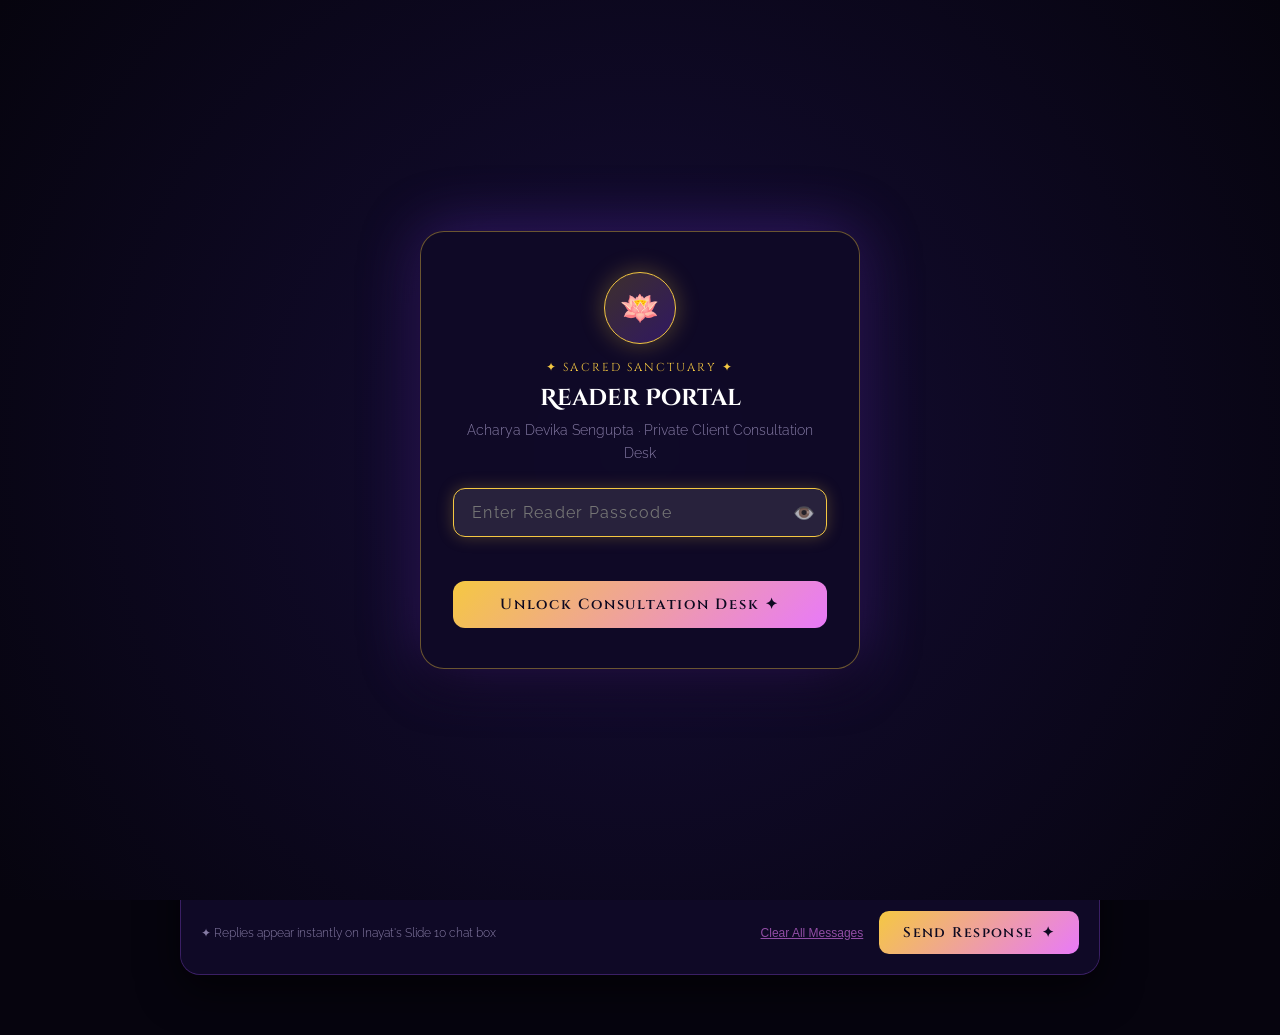
<file: reader.html>
<!DOCTYPE html>
<html lang="en">
<head>
  <meta charset="UTF-8" />
  <meta name="viewport" content="width=device-width, initial-scale=1.0, maximum-scale=1.0, user-scalable=no, viewport-fit=cover" />
  <title>Reader Sanctuary — Acharya Devika ☽ TarotHealers</title>
  <meta name="robots" content="noindex, nofollow" />
  <link rel="preconnect" href="https://fonts.googleapis.com" />
  <link rel="preconnect" href="https://fonts.gstatic.com" crossorigin />
  <link href="https://fonts.googleapis.com/css2?family=Cinzel+Decorative:wght@400;700&family=Cinzel:wght@400;500;600&family=Raleway:ital,wght@0,300;0,400;0,500;1,300&display=swap" rel="stylesheet" />
  <style>
*, *::before, *::after { box-sizing: border-box; margin: 0; padding: 0; }

:root {
  --bg:          #06040e;
  --surface:     rgba(16, 10, 38, 0.92);
  --surface2:    rgba(22, 14, 52, 0.98);
  --violet:      #7c3aed;
  --violet-l:    #a855f7;
  --gold:        #f5c842;
  --gold-l:      #fde68a;
  --rose:        #e879f9;
  --teal:        #06b6d4;
  --emerald:     #10b981;
  --white:       #f0e8ff;
  --muted:       rgba(196, 184, 232, 0.65);
  --border:      rgba(168, 85, 247, 0.25);
  --border-gold: rgba(245, 200, 66, 0.4);
  --f-title:     'Cinzel Decorative', serif;
  --f-head:      'Cinzel', serif;
  --f-body:      'Raleway', sans-serif;
}

body {
  background: var(--bg);
  color: var(--white);
  font-family: var(--f-body);
  font-weight: 300;
  min-height: 100vh;
  position: relative;
  overflow-x: hidden;
}

/* Background Stars */
#starsCanvas {
  position: fixed;
  inset: 0;
  pointer-events: none;
  z-index: 0;
}

/* ========================================================
   AUTH GATE
   ======================================================== */
.reader-gate {
  position: fixed;
  inset: 0;
  z-index: 999;
  background: radial-gradient(circle at center, #150d36 0%, #06040e 100%);
  display: flex;
  align-items: center;
  justify-content: center;
  padding: 20px;
  transition: opacity 0.5s ease, visibility 0.5s ease;
}
.reader-gate.hidden {
  opacity: 0;
  visibility: hidden;
  pointer-events: none;
}

.gate-card {
  background: var(--surface);
  border: 1.5px solid var(--border-gold);
  border-radius: 24px;
  padding: 40px 32px;
  max-width: 440px;
  width: 100%;
  text-align: center;
  box-shadow: 0 0 60px rgba(124, 58, 237, 0.35), 0 20px 40px rgba(0,0,0,0.7);
  backdrop-filter: blur(20px);
  -webkit-backdrop-filter: blur(20px);
  position: relative;
}

.gate-avatar {
  width: 72px;
  height: 72px;
  margin: 0 auto 16px;
  border-radius: 50%;
  background: linear-gradient(135deg, rgba(245, 200, 66, 0.2), rgba(124, 58, 237, 0.3));
  border: 1.5px solid var(--gold);
  display: flex;
  align-items: center;
  justify-content: center;
  font-size: 2rem;
  box-shadow: 0 0 25px rgba(245, 200, 66, 0.3);
}

.gate-badge {
  font-family: var(--f-head);
  font-size: 0.72rem;
  letter-spacing: 0.18em;
  text-transform: uppercase;
  color: var(--gold);
  margin-bottom: 8px;
  display: block;
}

.gate-title {
  font-family: var(--f-title);
  font-size: 1.45rem;
  color: #fff;
  margin-bottom: 6px;
  line-height: 1.3;
}

.gate-subtitle {
  font-size: 0.88rem;
  color: var(--muted);
  line-height: 1.6;
  margin-bottom: 24px;
}

.gate-input-wrap {
  position: relative;
  margin-bottom: 14px;
}

.gate-input {
  width: 100%;
  padding: 14px 44px 14px 18px;
  background: rgba(255, 255, 255, 0.06);
  border: 1px solid var(--border);
  border-radius: 12px;
  color: #fff;
  font-family: var(--f-body);
  font-size: 1rem;
  letter-spacing: 0.08em;
  outline: none;
  transition: all 0.3s;
}
.gate-input:focus {
  border-color: var(--gold);
  background: rgba(255, 255, 255, 0.1);
  box-shadow: 0 0 16px rgba(245, 200, 66, 0.25);
}

.gate-eye-btn {
  position: absolute;
  right: 12px;
  top: 50%;
  transform: translateY(-50%);
  background: none;
  border: none;
  color: var(--muted);
  cursor: pointer;
  font-size: 1.1rem;
}

.gate-error {
  color: var(--rose);
  font-size: 0.82rem;
  margin-bottom: 14px;
  min-height: 1.2em;
}

.gate-submit-btn {
  width: 100%;
  padding: 14px;
  background: linear-gradient(135deg, var(--gold), var(--rose));
  color: #0d0920;
  border: none;
  border-radius: 12px;
  font-family: var(--f-head);
  font-size: 0.92rem;
  font-weight: 600;
  letter-spacing: 0.12em;
  cursor: pointer;
  transition: all 0.3s;
}
.gate-submit-btn:hover {
  transform: translateY(-2px);
  box-shadow: 0 0 24px rgba(245, 200, 66, 0.4);
}

/* ========================================================
   MAIN READER DESK
   ======================================================== */
.desk-container {
  max-width: 960px;
  margin: 0 auto;
  padding: 24px 20px 60px;
  position: relative;
  z-index: 1;
}

/* Header */
.desk-header {
  display: flex;
  justify-content: space-between;
  align-items: center;
  padding-bottom: 20px;
  border-bottom: 1px solid var(--border);
  margin-bottom: 24px;
  flex-wrap: wrap;
  gap: 16px;
}

.desk-brand {
  display: flex;
  align-items: center;
  gap: 12px;
}

.brand-icon {
  font-size: 1.8rem;
  color: var(--gold);
}

.brand-title {
  font-family: var(--f-title);
  font-size: 1.35rem;
  color: #fff;
  letter-spacing: 0.05em;
}

.brand-sub {
  font-size: 0.8rem;
  color: var(--gold-l);
  display: block;
  letter-spacing: 0.1em;
  font-family: var(--f-head);
}

.desk-actions {
  display: flex;
  align-items: center;
  gap: 12px;
}

.desk-btn {
  padding: 9px 16px;
  border-radius: 10px;
  font-family: var(--f-head);
  font-size: 0.8rem;
  letter-spacing: 0.08em;
  cursor: pointer;
  transition: all 0.3s;
  display: inline-flex;
  align-items: center;
  gap: 6px;
  text-decoration: none;
}

.desk-btn.secondary {
  background: rgba(124, 58, 237, 0.2);
  border: 1px solid var(--border);
  color: var(--white);
}
.desk-btn.secondary:hover {
  background: rgba(124, 58, 237, 0.35);
  border-color: var(--violet-l);
}

.desk-btn.logout {
  background: rgba(232, 121, 249, 0.1);
  border: 1px solid rgba(232, 121, 249, 0.3);
  color: var(--rose);
}
.desk-btn.logout:hover {
  background: rgba(232, 121, 249, 0.25);
}

/* Client Overview Card */
.client-card {
  background: var(--surface);
  border: 1px solid var(--border-gold);
  border-radius: 18px;
  padding: 20px 24px;
  margin-bottom: 24px;
  display: flex;
  justify-content: space-between;
  align-items: center;
  flex-wrap: wrap;
  gap: 16px;
  box-shadow: 0 10px 30px rgba(0,0,0,0.4);
}

.client-info h2 {
  font-family: var(--f-title);
  font-size: 1.25rem;
  color: var(--gold-l);
  margin-bottom: 4px;
}

.client-meta {
  font-size: 0.86rem;
  color: var(--muted);
  line-height: 1.6;
}

.client-meta strong {
  color: #fff;
  font-weight: 500;
}

.client-link-btn {
  background: rgba(245, 200, 66, 0.12);
  border: 1px solid var(--gold);
  color: var(--gold-l);
  padding: 10px 18px;
  border-radius: 10px;
  font-family: var(--f-head);
  font-size: 0.8rem;
  letter-spacing: 0.08em;
  text-decoration: none;
  transition: all 0.3s;
  display: inline-flex;
  align-items: center;
  gap: 8px;
}
.client-link-btn:hover {
  background: rgba(245, 200, 66, 0.25);
  box-shadow: 0 0 16px rgba(245, 200, 66, 0.3);
}

/* Chat Shell */
.chat-shell {
  background: var(--surface2);
  border: 1px solid var(--border);
  border-radius: 20px;
  overflow: hidden;
  box-shadow: 0 15px 40px rgba(0,0,0,0.6);
  display: flex;
  flex-direction: column;
}

.chat-shell-header {
  padding: 16px 22px;
  background: rgba(16, 10, 38, 0.95);
  border-bottom: 1px solid var(--border);
  display: flex;
  justify-content: space-between;
  align-items: center;
}

.shell-title-wrap {
  display: flex;
  align-items: center;
  gap: 10px;
}

.status-dot {
  width: 10px;
  height: 10px;
  background: var(--emerald);
  border-radius: 50%;
  box-shadow: 0 0 10px var(--emerald);
}

.shell-title {
  font-family: var(--f-head);
  font-size: 0.95rem;
  color: #fff;
  letter-spacing: 0.08em;
}

.message-count-badge {
  font-size: 0.75rem;
  color: var(--muted);
  background: rgba(255, 255, 255, 0.06);
  padding: 3px 9px;
  border-radius: 12px;
}

.chat-messages-container {
  height: 440px;
  overflow-y: auto;
  padding: 22px 20px;
  display: flex;
  flex-direction: column;
  gap: 16px;
  background: rgba(6, 4, 14, 0.55);
}

/* Message Bubbles */
.msg-row {
  display: flex;
  flex-direction: column;
  max-width: 82%;
  animation: fadeIn 0.3s ease;
}

.msg-row.inayat {
  align-self: flex-start;
}

.msg-row.reader {
  align-self: flex-end;
}

.msg-header {
  font-size: 0.75rem;
  margin-bottom: 5px;
  display: flex;
  align-items: center;
  gap: 8px;
}

.msg-row.inayat .msg-header {
  color: var(--violet-l);
}

.msg-row.reader .msg-header {
  color: var(--gold-l);
  justify-content: flex-end;
}

.msg-bubble {
  padding: 14px 18px;
  border-radius: 16px;
  font-size: 0.94rem;
  line-height: 1.65;
  word-break: break-word;
  position: relative;
}

.msg-row.inayat .msg-bubble {
  background: rgba(124, 58, 237, 0.22);
  border: 1px solid rgba(168, 85, 247, 0.4);
  color: #fff;
  border-top-left-radius: 4px;
}

.msg-row.reader .msg-bubble {
  background: linear-gradient(135deg, rgba(245, 200, 66, 0.16), rgba(16, 185, 129, 0.18));
  border: 1px solid var(--border-gold);
  color: #fff;
  border-top-right-radius: 4px;
}

.msg-time {
  font-size: 0.7rem;
  color: var(--muted);
  margin-top: 5px;
}
.msg-row.reader .msg-time {
  text-align: right;
}

/* Empty state */
.chat-empty {
  margin: auto;
  text-align: center;
  color: var(--muted);
  padding: 30px;
}
.chat-empty-icon {
  font-size: 2.2rem;
  margin-bottom: 10px;
  opacity: 0.6;
}

/* Reply Box */
.reply-box {
  padding: 20px;
  background: rgba(16, 10, 38, 0.98);
  border-top: 1px solid var(--border);
}

.reply-textarea {
  width: 100%;
  min-height: 90px;
  max-height: 180px;
  padding: 14px 16px;
  background: rgba(255, 255, 255, 0.05);
  border: 1px solid var(--border);
  border-radius: 12px;
  color: #fff;
  font-family: var(--f-body);
  font-size: 0.95rem;
  line-height: 1.6;
  outline: none;
  resize: vertical;
  transition: all 0.3s;
  box-sizing: border-box;
}
.reply-textarea:focus {
  border-color: var(--gold);
  background: rgba(255, 255, 255, 0.08);
  box-shadow: 0 0 16px rgba(245, 200, 66, 0.2);
}

.reply-footer {
  display: flex;
  justify-content: space-between;
  align-items: center;
  margin-top: 12px;
  flex-wrap: wrap;
  gap: 12px;
}

.reply-hint {
  font-size: 0.76rem;
  color: var(--muted);
}

.reply-btn {
  padding: 12px 24px;
  background: linear-gradient(135deg, var(--gold), var(--rose));
  color: #0d0920;
  border: none;
  border-radius: 10px;
  font-family: var(--f-head);
  font-size: 0.88rem;
  font-weight: 600;
  letter-spacing: 0.1em;
  cursor: pointer;
  transition: all 0.3s;
  display: inline-flex;
  align-items: center;
  gap: 8px;
}
.reply-btn:hover:not(:disabled) {
  transform: translateY(-2px);
  box-shadow: 0 0 20px rgba(245, 200, 66, 0.4);
}
.reply-btn:disabled {
  opacity: 0.5;
  cursor: not-allowed;
}

.clear-history-btn {
  background: none;
  border: none;
  color: rgba(232, 121, 249, 0.6);
  font-size: 0.75rem;
  cursor: pointer;
  text-decoration: underline;
  transition: color 0.2s;
}
.clear-history-btn:hover {
  color: var(--rose);
}

@keyframes fadeIn {
  from { opacity: 0; transform: translateY(6px); }
  to { opacity: 1; transform: translateY(0); }
}

@media (max-width: 600px) {
  .desk-container { padding: 16px 12px 40px; }
  .gate-card { padding: 30px 20px; }
  .chat-messages-container { height: 380px; padding: 16px 12px; }
  .msg-row { max-width: 92%; }
}
  </style>
</head>
<body>

  <canvas id="starsCanvas"></canvas>

  <!-- ========================================================
       PASSWORD GATE ("Destiny2003")
       ======================================================== -->
  <div class="reader-gate" id="readerGate">
    <div class="gate-card">
      <div class="gate-avatar">🪷</div>
      <span class="gate-badge">✦ Sacred Sanctuary ✦</span>
      <h1 class="gate-title">Reader Portal</h1>
      <p class="gate-subtitle">Acharya Devika Sengupta · Private Client Consultation Desk</p>

      <form id="gateForm" onsubmit="handleReaderLogin(event)">
        <div class="gate-input-wrap">
          <input type="password" id="passcode" class="gate-input" placeholder="Enter Reader Passcode" required autofocus autocomplete="current-password" />
          <button type="button" class="gate-eye-btn" onclick="togglePasscodeEye()">👁️</button>
        </div>
        <div class="gate-error" id="gateError"></div>
        <button type="submit" class="gate-submit-btn">Unlock Consultation Desk ✦</button>
      </form>
    </div>
  </div>

  <!-- ========================================================
       READER DESK INTERFACE
       ======================================================== -->
  <div class="desk-container">
    <header class="desk-header">
      <div class="desk-brand">
        <span class="brand-icon">☽</span>
        <div>
          <h1 class="brand-title">Tarot<span style="color:var(--gold);">Healers</span></h1>
          <span class="brand-sub">Acharya Devika · Direct Consultation Desk</span>
        </div>
      </div>
      <div class="desk-actions">
        <button type="button" class="desk-btn secondary" onclick="loadMessages()" title="Refresh Conversation">↻ Refresh Feed</button>
        <button type="button" class="desk-btn logout" onclick="handleReaderLogout()">Lock Portal</button>
      </div>
    </header>

    <!-- Client Info Card -->
    <section class="client-card">
      <div class="client-info">
        <h2>Inayat Nagpal</h2>
        <p class="client-meta">
          <strong>DOB:</strong> 01 Oct 1996 · 11:20 AM · New Delhi &nbsp;|&nbsp; <strong>Focus:</strong> Twin Flame Synastry, 5th House Shani-Ketu, Career Sovereignty
        </p>
      </div>
      <a href="inayat.html" target="_blank" class="client-link-btn">
        <span>View Inayat's Sanctuary</span>
        <span>↗</span>
      </a>
    </section>

    <!-- Chat Interface -->
    <div class="chat-shell">
      <div class="chat-shell-header">
        <div class="shell-title-wrap">
          <div class="status-dot"></div>
          <span class="shell-title">Direct Client Channel: Inayat</span>
        </div>
        <span class="message-count-badge" id="msgCountBadge">0 messages</span>
      </div>

      <div class="chat-messages-container" id="chatThread">
        <div class="chat-empty">
          <div class="chat-empty-icon">⏳</div>
          <p>Loading client conversation...</p>
        </div>
      </div>

      <div class="reply-box">
        <textarea id="replyText" class="reply-textarea" placeholder="Type your response to Inayat Nagpal..."></textarea>
        <div class="reply-footer">
          <span class="reply-hint">✦ Replies appear instantly on Inayat's Slide 10 chat box</span>
          <div style="display:flex; align-items:center; gap:16px;">
            <button type="button" class="clear-history-btn" onclick="clearConversation()">Clear All Messages</button>
            <button type="button" class="reply-btn" id="sendBtn" onclick="sendReply()">
              <span>Send Response</span>
              <span>✦</span>
            </button>
          </div>
        </div>
      </div>
    </div>
  </div>

  <script>
    const READER_PASS = 'Destiny2003';
    const AUTH_KEY = 'th_reader_session_v1';
    let pollInterval = null;

    // Starfield Background
    const canvas = document.getElementById('starsCanvas');
    const ctx = canvas.getContext('2d');
    let stars = [];
    function resizeCanvas() {
      canvas.width = window.innerWidth;
      canvas.height = window.innerHeight;
      stars = Array.from({ length: 90 }, () => ({
        x: Math.random() * canvas.width,
        y: Math.random() * canvas.height,
        r: Math.random() * 1.3 + 0.3,
        a: Math.random() * 0.8 + 0.2,
        speed: (Math.random() * 0.015 + 0.005) * (Math.random() > 0.5 ? 1 : -1)
      }));
    }
    function drawStars() {
      ctx.clearRect(0, 0, canvas.width, canvas.height);
      stars.forEach(s => {
        s.a += s.speed;
        if (s.a > 1 || s.a < 0.15) s.speed = -s.speed;
        ctx.save();
        ctx.globalAlpha = Math.max(0.1, Math.min(1, s.a));
        ctx.fillStyle = '#f5c842';
        ctx.beginPath();
        ctx.arc(s.x, s.y, s.r, 0, Math.PI * 2);
        ctx.fill();
        ctx.restore();
      });
      requestAnimationFrame(drawStars);
    }
    window.addEventListener('resize', resizeCanvas);
    resizeCanvas();
    drawStars();

    // Authentication
    document.addEventListener('DOMContentLoaded', () => {
      if (sessionStorage.getItem(AUTH_KEY) === '1') {
        unlockDesk();
      }
    });

    function togglePasscodeEye() {
      const el = document.getElementById('passcode');
      el.type = el.type === 'password' ? 'text' : 'password';
    }

    function handleReaderLogin(e) {
      e.preventDefault();
      const val = document.getElementById('passcode').value.trim();
      const err = document.getElementById('gateError');
      if (val === READER_PASS) {
        err.textContent = '';
        sessionStorage.setItem(AUTH_KEY, '1');
        unlockDesk();
      } else {
        err.textContent = '✦ Invalid passcode. Access restricted to Acharya Devika.';
      }
    }

    function unlockDesk() {
      document.getElementById('readerGate').classList.add('hidden');
      loadMessages();
      if (!pollInterval) {
        pollInterval = setInterval(loadMessages, 5000);
      }
    }

    function handleReaderLogout() {
      sessionStorage.removeItem(AUTH_KEY);
      clearInterval(pollInterval);
      pollInterval = null;
      document.getElementById('passcode').value = '';
      document.getElementById('readerGate').classList.remove('hidden');
    }

    // Load Messages
    async function loadMessages() {
      try {
        const res = await fetch('/api/chat', { cache: 'no-store' });
        const data = await res.json();
        if (data && data.success && Array.isArray(data.messages)) {
          renderMessages(data.messages);
        }
      } catch (e) {
        console.error('Failed to load messages', e);
      }
    }

    function formatTime(iso) {
      if (!iso) return '';
      try {
        return new Date(iso).toLocaleString('en-IN', {
          timeZone: 'Asia/Kolkata',
          month: 'short',
          day: 'numeric',
          hour: '2-digit',
          minute: '2-digit'
        }) + ' IST';
      } catch (e) {
        return '';
      }
    }

    function escapeHtml(str) {
      return (str || '').replace(/&/g, '&amp;').replace(/</g, '&lt;').replace(/>/g, '&gt;').replace(/"/g, '&quot;');
    }

    function renderMessages(messages) {
      const thread = document.getElementById('chatThread');
      const badge = document.getElementById('msgCountBadge');
      badge.textContent = `${messages.length} message${messages.length === 1 ? '' : 's'}`;

      if (messages.length === 0) {
        thread.innerHTML = `
          <div class="chat-empty">
            <div class="chat-empty-icon">🪷</div>
            <p>No messages in conversation yet.</p>
            <p style="font-size:0.8rem; margin-top:6px; opacity:0.7;">When Inayat sends a question from Slide 10, it will appear here in real time.</p>
          </div>
        `;
        return;
      }

      thread.innerHTML = messages.map(m => {
        const isReader = m.sender === 'reader';
        return `
          <div class="msg-row ${isReader ? 'reader' : 'inayat'}">
            <div class="msg-header">
              <span>${isReader ? 'Acharya Devika (Reader)' : 'Inayat Nagpal (Client)'}</span>
            </div>
            <div class="msg-bubble">${escapeHtml(m.text)}</div>
            <div class="msg-time">${formatTime(m.timestamp)}</div>
          </div>
        `;
      }).join('');

      thread.scrollTop = thread.scrollHeight;
    }

    // Send Reply
    async function sendReply() {
      const textarea = document.getElementById('replyText');
      const btn = document.getElementById('sendBtn');
      const text = textarea.value.trim();
      if (!text) return;

      btn.disabled = true;
      btn.innerHTML = '<span>Sending...</span>';

      try {
        const res = await fetch('/api/chat', {
          method: 'POST',
          headers: { 'Content-Type': 'application/json' },
          body: JSON.stringify({
            sender: 'reader',
            passcode: READER_PASS,
            text: text
          })
        });
        const data = await res.json();
        if (data && data.success) {
          textarea.value = '';
          if (Array.isArray(data.messages)) {
            renderMessages(data.messages);
          } else {
            loadMessages();
          }
        } else {
          alert(data.error || 'Failed to send reply');
        }
      } catch (e) {
        alert('Network error while sending reply.');
      } finally {
        btn.disabled = false;
        btn.innerHTML = '<span>Send Response</span><span>✦</span>';
      }
    }

    // Clear Conversation
    async function clearConversation() {
      if (!confirm('Are you sure you want to clear the entire chat history with Inayat? This cannot be undone.')) return;
      try {
        const res = await fetch('/api/chat', {
          method: 'POST',
          headers: { 'Content-Type': 'application/json' },
          body: JSON.stringify({
            action: 'clear',
            passcode: READER_PASS
          })
        });
        const data = await res.json();
        if (data && data.success) {
          loadMessages();
        }
      } catch (e) {
        alert('Could not clear conversation');
      }
    }
  </script>
</body>
</html>
</file>
